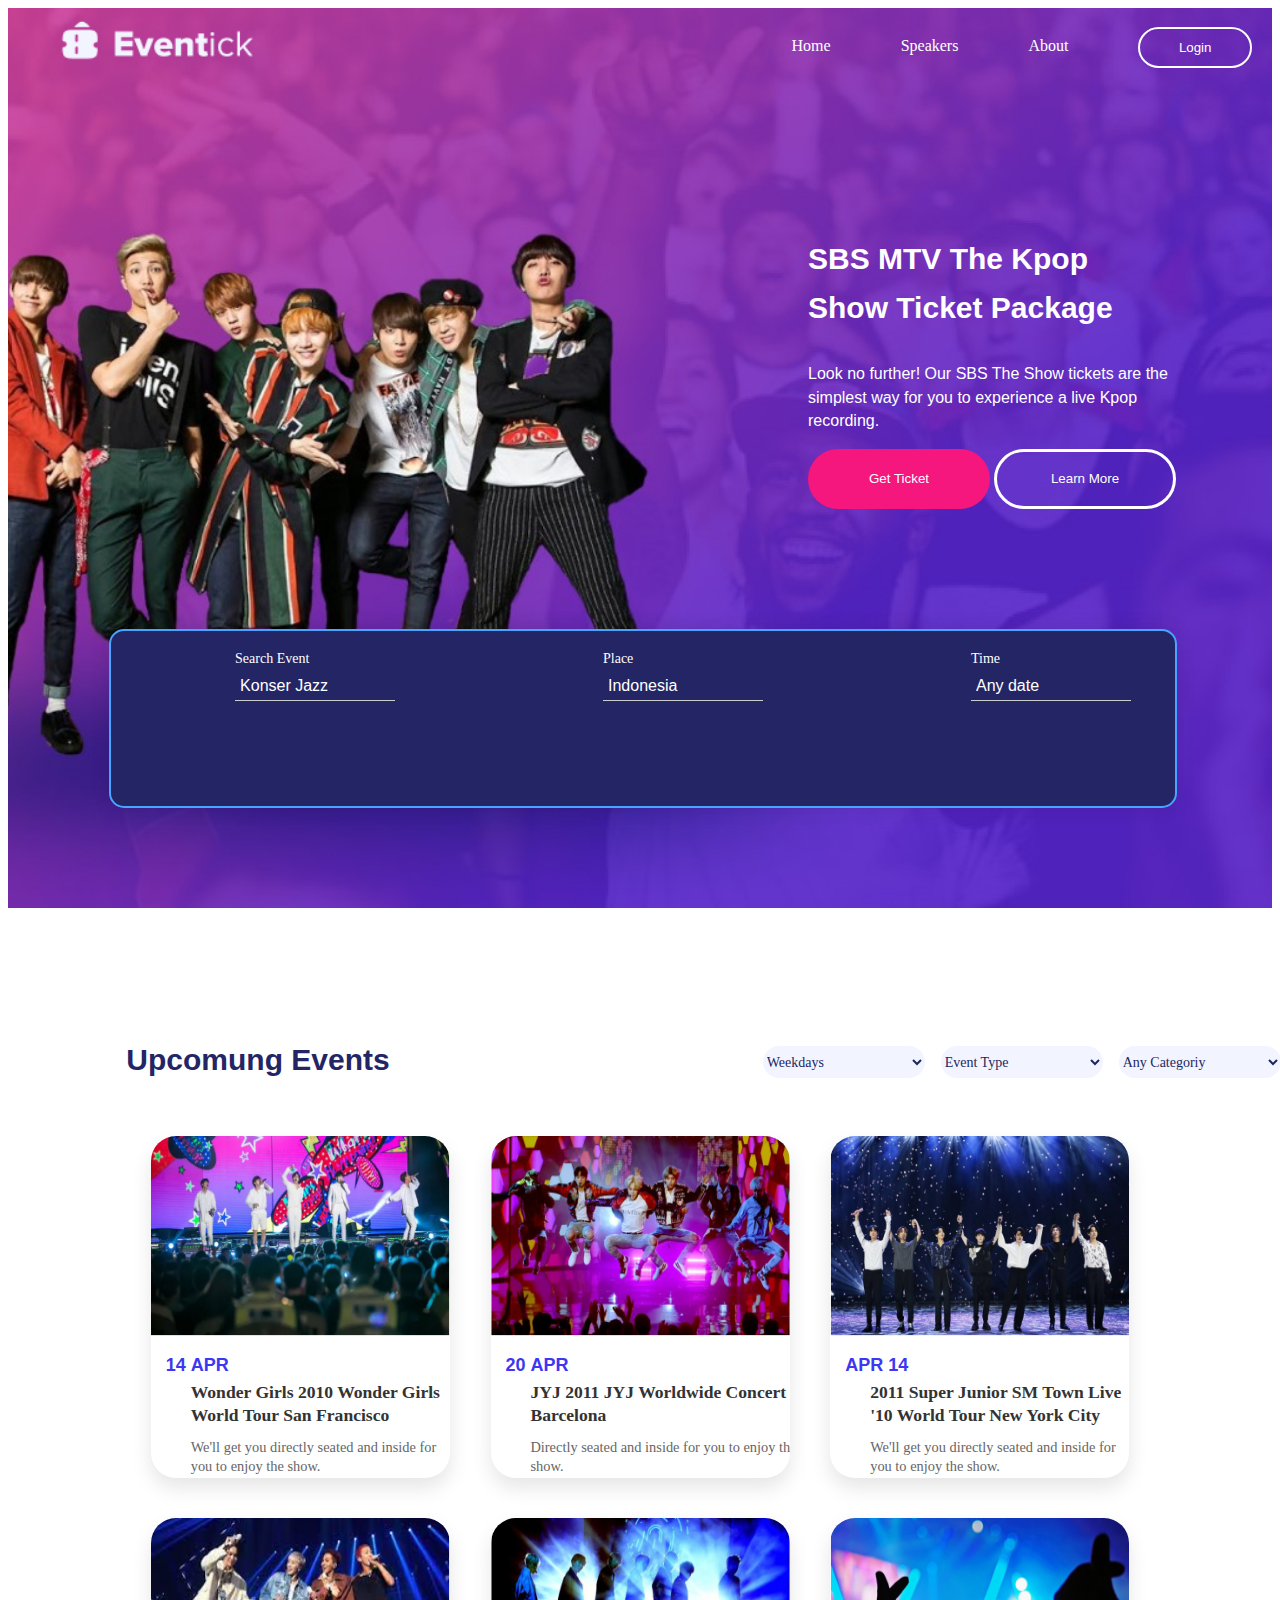
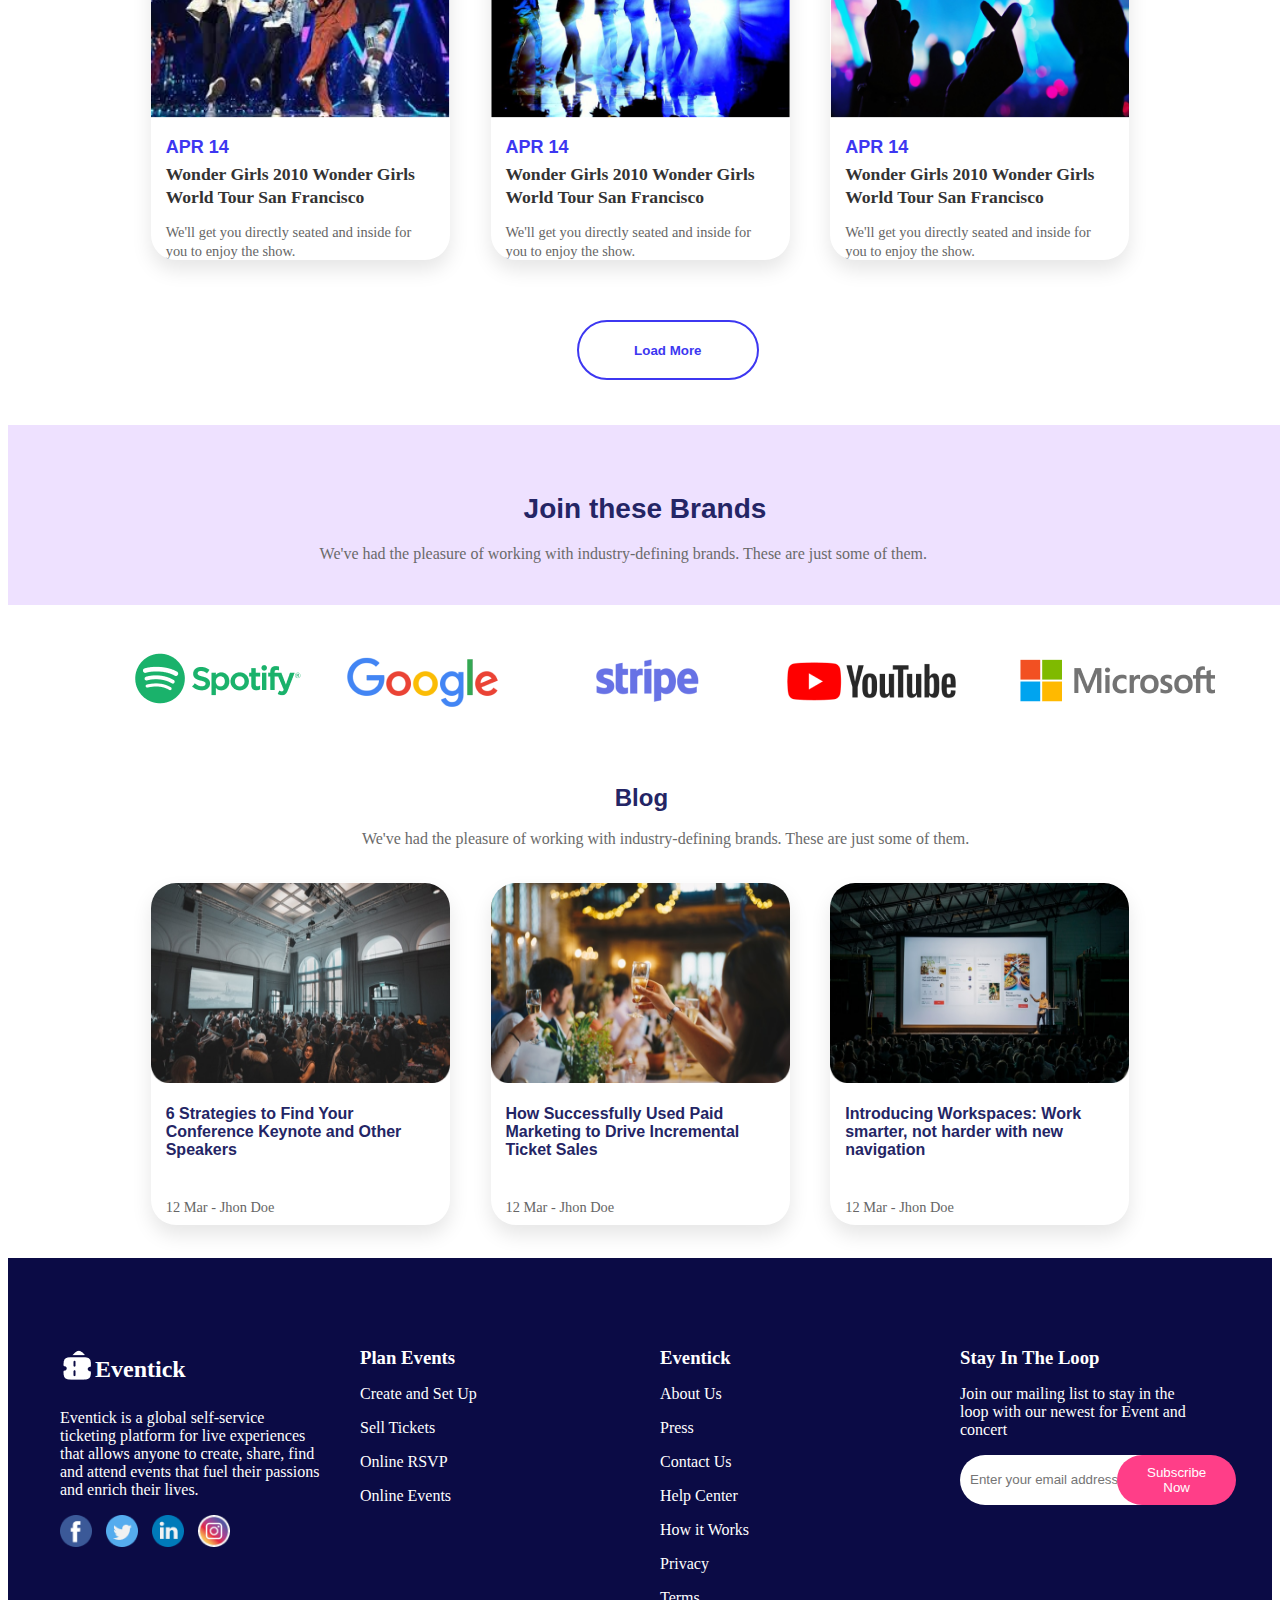
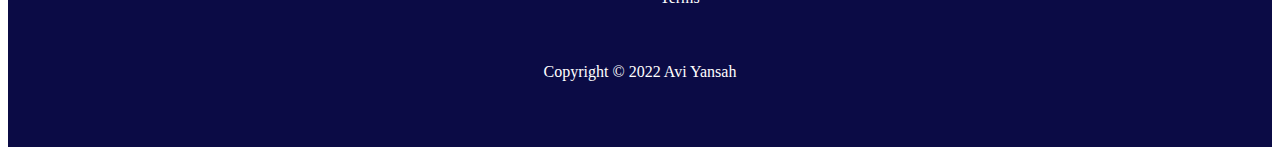
<file: index.html>
<!DOCTYPE html>
<html lang="en">
<head>
    <meta charset="UTF-8">
    <meta name="viewport" content="width=device-width, initial-scale=1.0">
    <title>Home</title>
    <link rel="stylesheet" href="css/css_index.css">
    <link rel="stylesheet" href="css/footer_style.css">
    <link rel="preconnect" href="https://fonts.googleapis.com">
    <link rel="preconnect" href="https://fonts.gstatic.com/" crossorigin>
    <link href="https://fonts.googleapis.com/css2?family=Baloo+Paaji+2:wght@400..800&display=swap" rel="stylesheet">

</head>
<body>
   
    <header>
<!-- nav -->
<div class="contenu">
        <nav>

            <div class="logo" >
                <img src="images/logo2.png" class="img_logo" alt="Logo" style="position: relative ; right:120px;">
            </div>
            <ul class="menu">
                <li class="min_men_li"><a class="min_men" href="index.html">Home</a></li>
                <li class="min_men_li"><a class="min_men" href="page_html/Speakers.html">Speakers</a></li>
                <li class="min_men_li"><a class="min_men" href="page_html/About.html">About</a></li>
                <li><button class="btn"><a href="../page_html/login.html">Login</a></button></li>
            </ul>
        </nav>
<!-- Fin nav-->
    
        <div class="center_page">
            <p class="prinipale_paragraphe"><span>SBS MTV The Kpop</span> <br><span>Show Ticket  Package</span></p>
            <p class="Second_paragraphe">Look no further! 
            Our SBS The Show tickets are the <br> simplest way for you to experience a live Kpop <br> recording.</p>
            <button class="btn1">Get Ticket</button>
        <button class="btn2">Learn More</button>
        </div>
        
   

    <!-- Small form -->
    <div class="search-container" style=" background-color:#242565; " >
            
        <div class="search-field">
            <label for="event">Search Event</label>
            <input type="text" id="event" placeholder="Konser Jazz" class="inp">
          </div>
          <div class="search-field">
            <label for="place">Place</label>
            <input type="text" id="place" placeholder="Indonesia" class="inp">
          </div>
          <div class="search-field" style="width:80px ;">
            <!-- <label for="time" >Time</label>
            <select id="time" >
              <option value="any" style="position:relative; top:12px; width: 80px;">Any date</option>
              <option value="today">Today</option>
              <option value="tomorrow">Tomorrow</option>
            </select> -->
            <div class="search-field">
                <label for="place">Time</label>
                <input type="text" id="place" placeholder="Any date" class="inp">
              </div>
          </div>
        </div>
   
        </div>
    </div>
    <!-- Fin form -->
</header>
<!-- Partie 2 -->


   
    <!--  -->

   <div>
    
    
    <div class="filters">
       <span id="element1" style="position:relative; top:50px; right:260px; margin-left:290px; font-weight: bold; font-size: 30px;  font-family: 'Proxima Nova', sans-serif;
">Upcomung Events</span> 
       
       <select id="week" style="position:relative; top:50px; left:100px;width: 168px; height:38px; border:solid white;">
        <option value="">Weekdays</option>
        <option value="">Lundi</option>
        <option value="">Mardi</option>
        <option value="">Mercredi</option>
        <option value="">Jeudi</option>
        <option value="">Vendredi</option>
        <option value="">Samedi</option>
        <option value="">Dimanche</option>
      </select>
      <select id="event_type" style="position:relative; top:50px; left:100px;width: 168px; height:38px; border:solid white;">
        <option value="">Event Type</option>
        <option value="">Kpoop</option>
        <option value="">Bts</option>
    </select>
    <select id="categorie" style="position:relative; top:50px; left:100px;width: 168px; height:38px; border:solid white;">
        <option value="">Any Categoriy</option>
        <option value="">Categoriy 1</option>
        <option value="">Categoriy 2</option>
    </select>

    
    </div>

    <!--  -->

    <div class="Global_card">
        <!-- 1 ere ligne -->

        <div class="card">
            <div class="event-card">
                <img src="images/image1.jpg" alt="Event 1">
                <div class="event-info">
                <span class="event-date">14 <strong>APR</strong></span>
                <h2  class="font_card">Wonder Girls 2010 Wonder Girls World Tour San Francisco</h2>
                <p class="font_card_p">We'll get you directly seated and inside for you to enjoy the show.</p>
                </div>
            </div>
            </div>
        <!--  -->
    
         <!-- Cards 2 -->
         <div class="card">
            <div class="event-card">
                <img src="images/image2.png" alt="Event 1">
                <div class="event-info">
                <span class="event-date">20  <strong> APR</strong></span>
                <h2 class="font_card">JYJ 2011 JYJ Worldwide Concert Barcelona</h2>
                <p class="font_card_p">Directly seated and inside for you to enjoy the show.</p>
                </div>
            </div>
            </div>
        <!--  -->
             <!-- Cards 3 -->
         <div class="card">
            <div class="event-card">
                <img src="images/image3.png" alt="Event 1">
                <div class="event-info">
                <span class="event-date">APR <strong>14</strong></span>
                <h2 class="font_card">2011 Super Junior SM Town Live '10 World Tour New York City</h2>
                <p class="font_card_p">We'll get you directly seated and inside for you to enjoy the show.</p>
                </div>
            </div>
            </div>
    
    </div>

    <!-- 2 eme ligne -->
    <div class="Global_card">
        <!-- Cards 1 -->

        <div class="card">
            <div class="event-card">
                <img src="images/Rectangle126.png" alt="Event 1">
                <div class="event-info">
                <span class="event-date">APR <strong>14</strong></span>
                <h2>Wonder Girls 2010 Wonder Girls World Tour San Francisco</h2>
                <p>We'll get you directly seated and inside for you to enjoy the show.</p>
                </div>
            </div>
            </div>
        <!--  -->
    
         <!-- Cards 2 -->
         <div class="card">
            <div class="event-card">
                <img src="images/rectangle127.png" alt="Event 1">
                <div class="event-info">
                <span class="event-date">APR <strong>14</strong></span>
                <h2>Wonder Girls 2010 Wonder Girls World Tour San Francisco</h2>
                <p>We'll get you directly seated and inside for you to enjoy the show.</p>
                </div>
            </div>
            </div>
        <!--  -->
             <!-- Cards 3 -->
         <div class="card">
            <div class="event-card">
                <img src="images/Rectangle128.png" alt="Event 1">
                <div class="event-info">
                <span class="event-date">APR <strong>14</strong></span>
                <h2>Wonder Girls 2010 Wonder Girls World Tour San Francisco</h2>
                <p>We'll get you directly seated and inside for you to enjoy the show.</p>
                </div>
            </div>
            </div>
        <!--  -->
    
    </div>

    
    <!-- button learn more -->
     <button class="learn_more" style="font-family: 'DM Sans', sans-serif;" onclick="window.location.href='https://k-gen.fr/';"><span  class="cont_learn_more">Load More</span></button> 
    
     <!-- div join These brands -->
      
     <div class="brand"> 
        <p class="brand_txt1" style="font-size: 28px; margin-left:-190px; " >Join these Brands</p> <br> 
        <span class="brand_txt2" style=" margin-left:-100px;">We've had the pleasure of working with industry-defining brands. These  are just some of them.</span>
     </div> 
      <!-- Fin div join These brands -->
       <div class="brand_image">
        <img src="images/brand.png" alt="">
       </div> 

       <div class="Blog">
        <p class="brand_txt1"  >Blog</p> <br> 
        <span class="blog_text2" >We've had the pleasure of working with industry-defining brands. These are just some of them.</span>
        
        <div class="Global_card" style="position:relative; top:15px;">
       
            <!-- Cards 1 -->
    
            <div class="card" >
                <div class="event-card">
                    <img src="images/Rectangle155.png" alt="Event 1">
                    <div class="event-info">
                    <!-- <span class="event-date">APR <strong>14</strong></span> -->
                    <h4 class="st_h4" >6 Strategies to Find Your Conference Keynote and Other Speakers</h4>
                    <p>12 Mar - Jhon Doe</p>
                    </div>
                </div>
                </div>
            <!--  -->
        
             <!-- Cards 2 -->
             <div class="card">
                <div class="event-card">
                    <img src="images/Rectangle1234.png" alt="Event 1">
                    <div class="event-info">
                    
                    <h4 class="st_h4">How Successfully Used Paid Marketing to Drive Incremental Ticket Sales</h4>
                    <p>12 Mar - Jhon Doe</p>
                    </div>
                </div>
                </div>
            <!--  -->
                 <!-- Cards 3 -->
             <div class="card">
                <div class="event-card">
                    <img src="images/Rectangle141.png" alt="Event 1">
                    <div class="event-info">
                 
                    <h4 class="st_h4">Introducing Workspaces: Work smarter, not harder with new navigation</h4>
                    <p>12 Mar - Jhon Doe</p>
                    </div>
                </div>
                </div>
            <!--  -->
                
        
        </div>

        <footer class="footer" style="position:relative; top:28px;">
          <div class="footer-container">
            <div class="footer-section">
            <h2 class="footer-logo">   <img src="images/ticket.png" alt=""><span style="position:relative; top:-6px;">Event<span style=>ick</span> </span></h2>
              <p>
                Eventick is a global self-service ticketing platform for live experiences 
                that allows anyone to create, share, find and attend events that fuel 
                their passions and enrich their lives.
              </p>
              <div class="social-icons">
                <a href="https://www.facebook.com/kpopmusic/"><img src="images/facebook.png" alt="Facebook"></a>
                <a href="https://x.com/allkpop?ref_src=twsrc%5Egoogle%7Ctwcamp%5Eserp%7Ctwgr%5Eauthor"><img src="images/twiter.png" alt="Twitter"></a>
                <a href="https://www.linkedin.com/company/kpop-is-for-cool-kids/?originalSubdomain=fr"><img src="images/linkden.png" alt="LinkedIn"></a>
                <a href="https://www.instagram.com/findgoodkpopsong/"><img src="images/instagram1.png" alt="Instagram" width="600px;"></a>
              </div>
            </div>
            
      
            <div class="footer-section">
              <h3>Plan Events</h3>
            <p><a href="#">Create and Set Up</a></p>  
              <p><a href="#">Sell Tickets</a></p>
              <p><a href="#">Online RSVP</a></p>
              <p><a href="#">Online Events</a></p>
              
            </div>
      
            <div class="footer-section">
              <h3>Eventick</h3>
              <p><a href="#">About Us</a></p>
             <p><a href="#">Press</a></p> 
             <p><a href="#">Contact Us</a></p> 
             <p><a href="#">Help Center</a></p> 
             <p><a href="#">How it Works</a></p> 
             <p><a href="#">Privacy</a></p> 
             <p><a href="#">Terms</a></p> 
             
            </div>
      
            <div class="footer-section">
              <h3>Stay In The Loop</h3>
              <p style="margin-right:27px;">Join our mailing list to stay in the loop with our newest for Event and concert</p>
              <form action="#">
                <input type="email" placeholder="Enter your email address.." required style="width:400px; height: 30px;">
                <button style="width:300px; position: relative; right:40px;height: 50px;" type="submit">Subscribe Now</button>
              </form>
            </div>
          </div>
      
          <div class="footer-bottom">
            <p>Copyright © 2022 Avi Yansah</p>
          </div>
        </footer>
         
           
        
    
       </div>
    <!--  -->

    <!-- footer -->
    
   
   
    
     
</body>
</html>
</file>
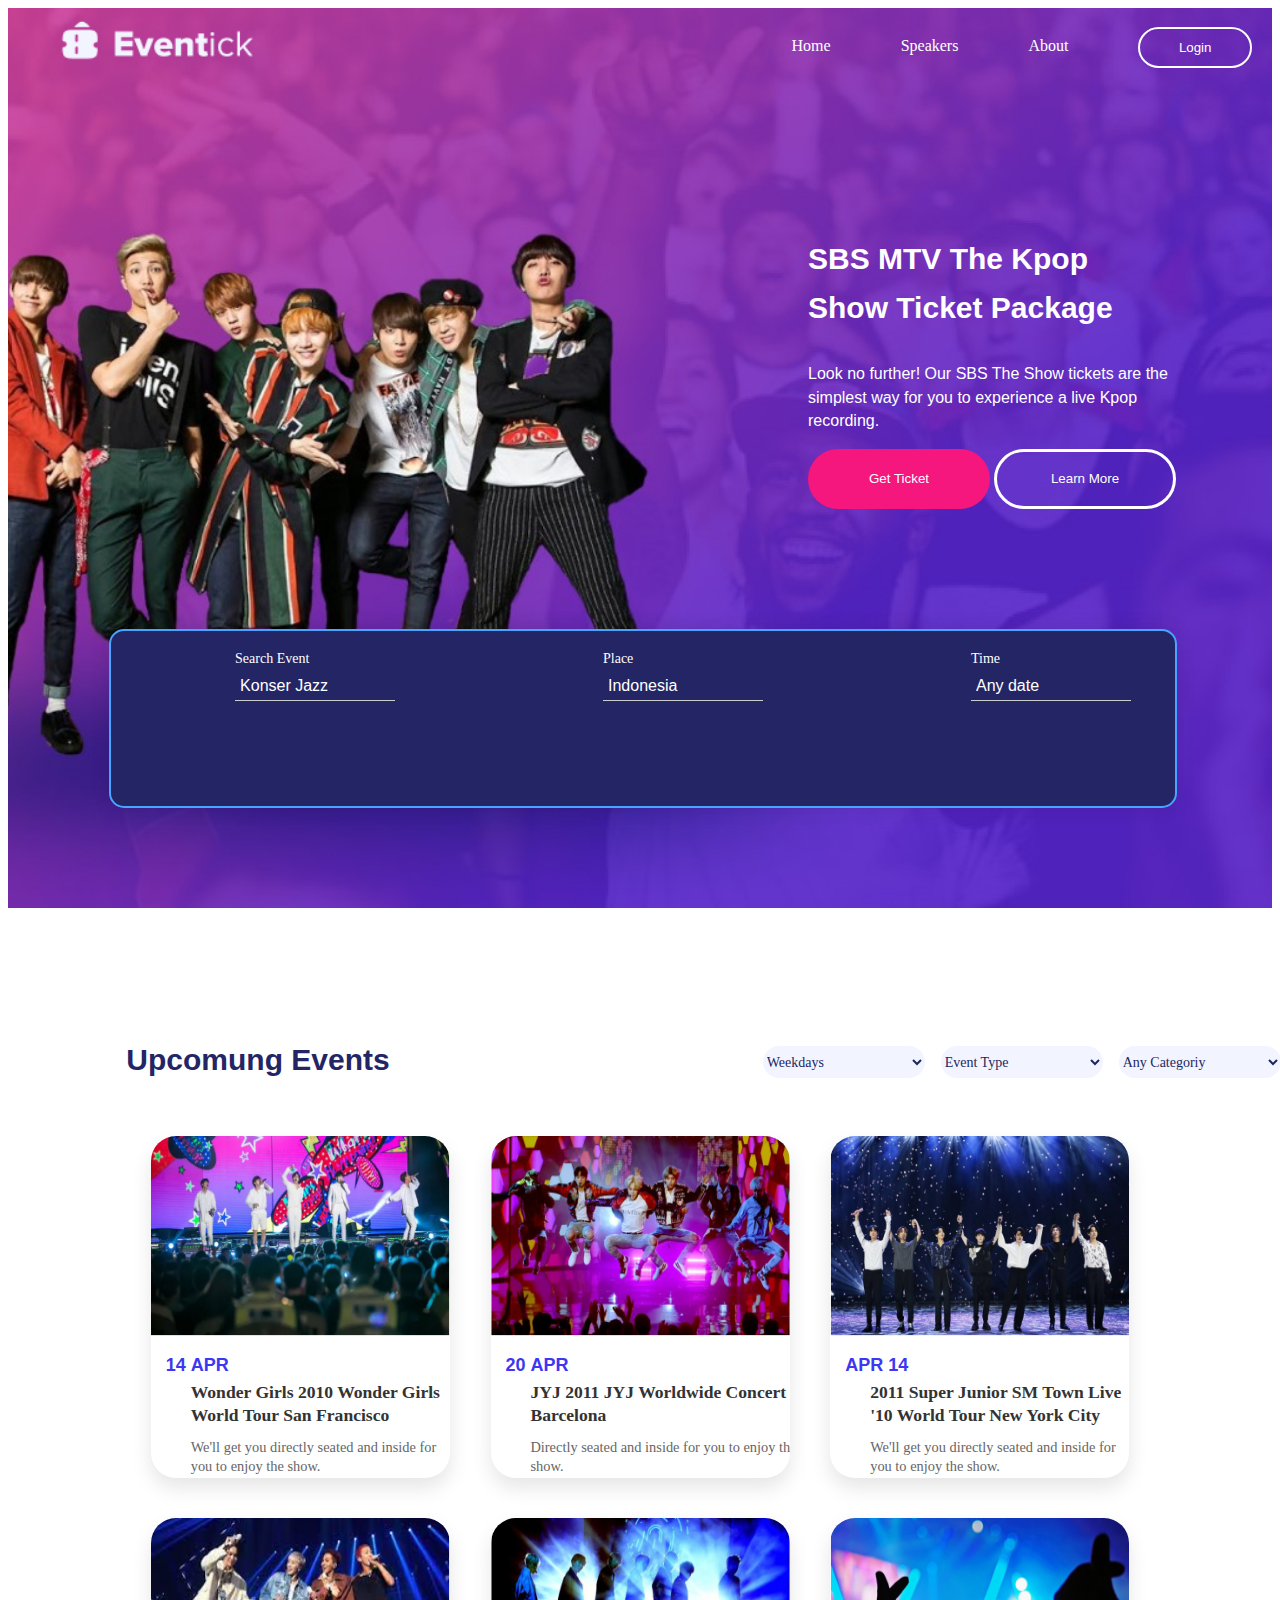
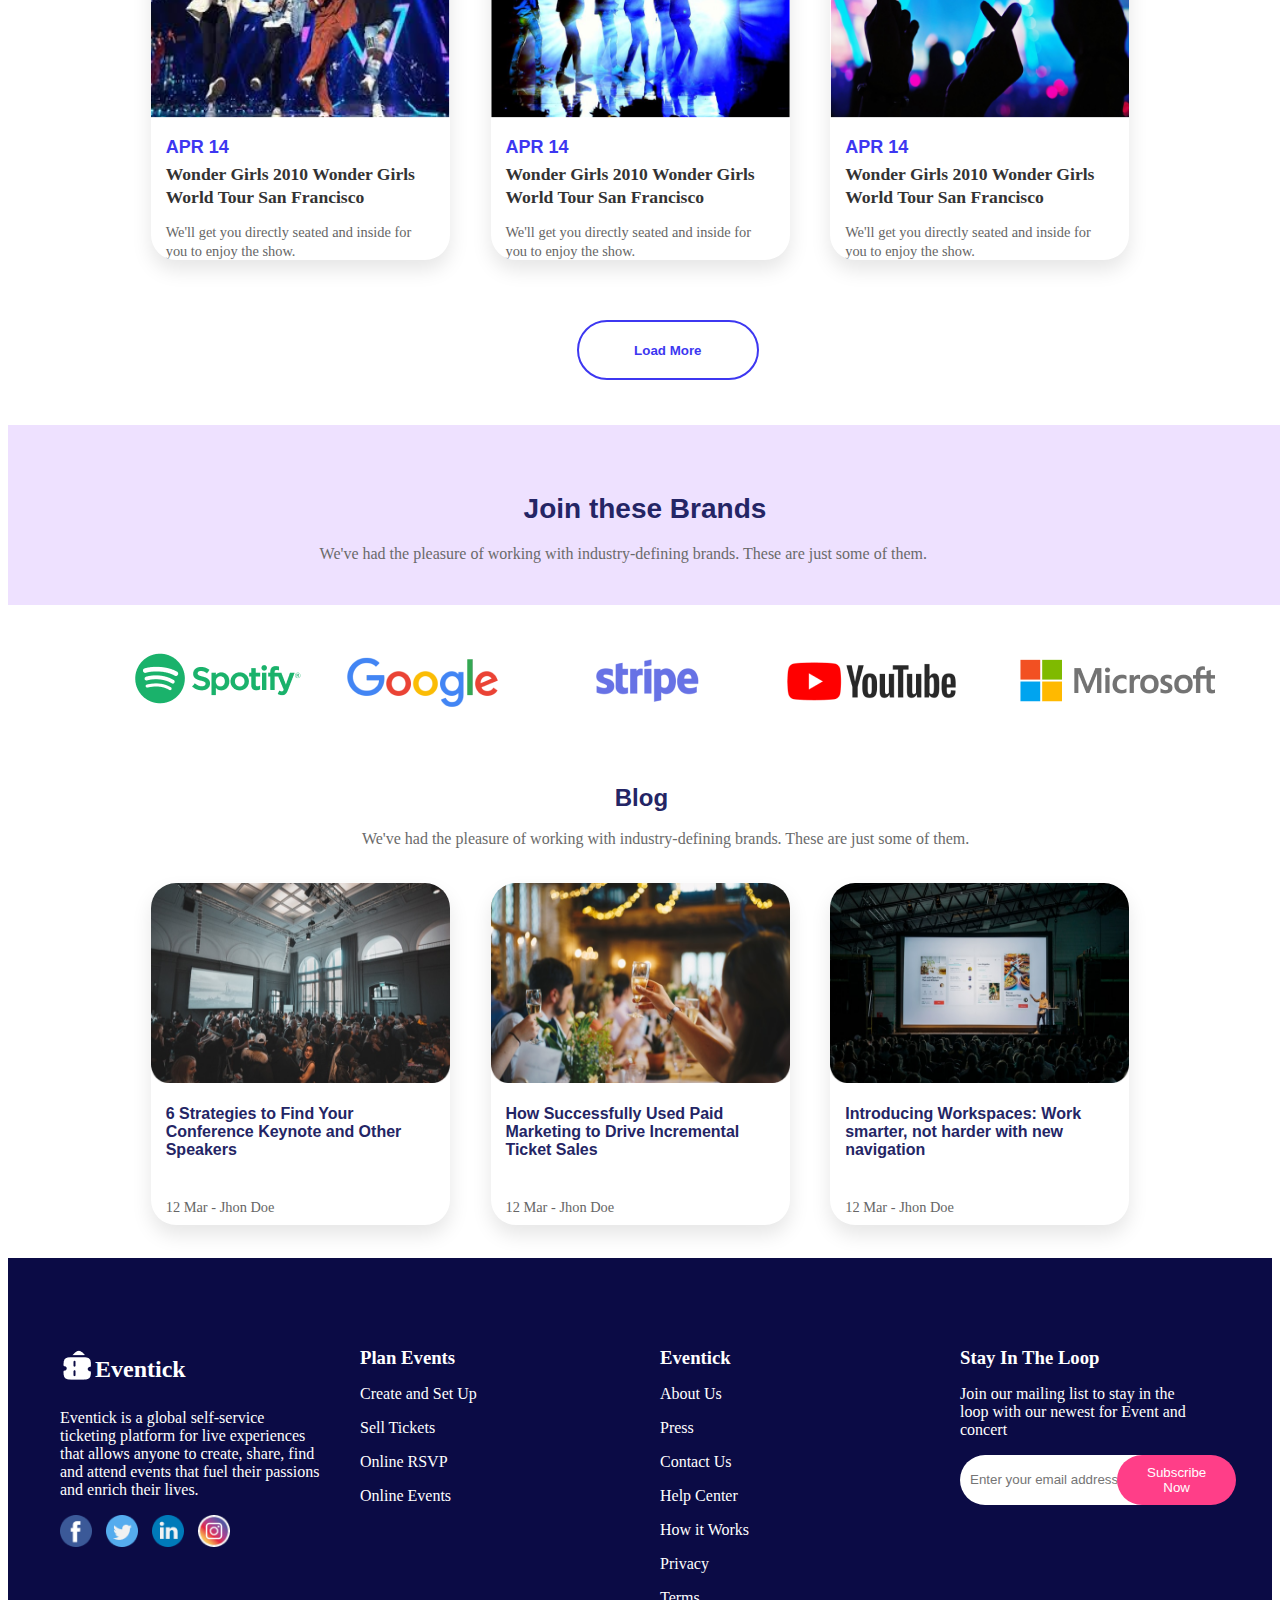
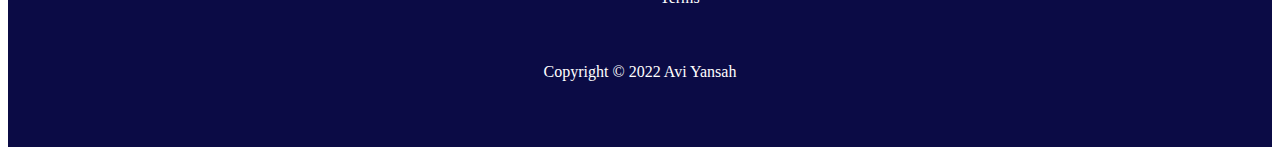
<file: page_html/index.html>
<!DOCTYPE html>
<html lang="en">
<head>
    <meta charset="UTF-8">
    <meta name="viewport" content="width=device-width, initial-scale=1.0">
    <title>Home</title>
    <link rel="stylesheet" href="../css/css_index.css">
    <link rel="stylesheet" href="../css/footer_style.css">
    <link rel="preconnect" href="https://fonts.googleapis.com">
    <link rel="preconnect" href="https://fonts.gstatic.com/" crossorigin>
    <link href="https://fonts.googleapis.com/css2?family=Baloo+Paaji+2:wght@400..800&display=swap" rel="stylesheet">

</head>
<body>
   
    <header>
<!-- nav -->
<div class="contenu">
        <nav>

            <div class="logo" >
                <img src="../images/logo2.png" class="img_logo" alt="Logo" style="position: relative ; right:120px;">
            </div>
            <ul class="menu">
                <li class="min_men_li"><a class="min_men" href="index.html">Home</a></li>
                <li class="min_men_li"><a class="min_men" href="../page_html/Speakers.html">Speakers</a></li>
                <li class="min_men_li"><a class="min_men" href="../page_html/About.html">About</a></li>
                <li><button class="btn"><a href="../page_html/login.html">Login</a></button></li>
            </ul>
        </nav>
<!-- Fin nav-->
    
        <div class="center_page">
            <p class="prinipale_paragraphe"><span>SBS MTV The Kpop</span> <br><span>Show Ticket  Package</span></p>
            <p class="Second_paragraphe">Look no further! 
            Our SBS The Show tickets are the <br> simplest way for you to experience a live Kpop <br> recording.</p>
            <button class="btn1">Get Ticket</button>
        <button class="btn2">Learn More</button>
        </div>
        
   

    <!-- Small form -->
    <div class="search-container" style=" background-color:#242565; " >
            
        <div class="search-field">
            <label for="event">Search Event</label>
            <input type="text" id="event" placeholder="Konser Jazz" class="inp">
          </div>
          <div class="search-field">
            <label for="place">Place</label>
            <input type="text" id="place" placeholder="Indonesia" class="inp">
          </div>
          <div class="search-field" style="width:80px ;">
            <!-- <label for="time" >Time</label>
            <select id="time" >
              <option value="any" style="position:relative; top:12px; width: 80px;">Any date</option>
              <option value="today">Today</option>
              <option value="tomorrow">Tomorrow</option>
            </select> -->
            <div class="search-field">
                <label for="place">Time</label>
                <input type="text" id="place" placeholder="Any date" class="inp">
              </div>
          </div>
        </div>
   
        </div>
    </div>
    <!-- Fin form -->
</header>
<!-- Partie 2 -->


   
    <!--  -->

   <div>
    
    
    <div class="filters">
       <span id="element1" style="position:relative; top:50px; right:260px; margin-left:290px; font-weight: bold; font-size: 30px;  font-family: 'Proxima Nova', sans-serif;
">Upcomung Events</span> 
       
       <select id="week" style="position:relative; top:50px; left:100px;width: 168px; height:38px; border:solid white;">
        <option value="">Weekdays</option>
        <option value="">Lundi</option>
        <option value="">Mardi</option>
        <option value="">Mercredi</option>
        <option value="">Jeudi</option>
        <option value="">Vendredi</option>
        <option value="">Samedi</option>
        <option value="">Dimanche</option>
      </select>
      <select id="event_type" style="position:relative; top:50px; left:100px;width: 168px; height:38px; border:solid white;">
        <option value="">Event Type</option>
        <option value="">Kpoop</option>
        <option value="">Bts</option>
    </select>
    <select id="categorie" style="position:relative; top:50px; left:100px;width: 168px; height:38px; border:solid white;">
        <option value="">Any Categoriy</option>
        <option value="">Categoriy 1</option>
        <option value="">Categoriy 2</option>
    </select>

    
    </div>

    <!--  -->

    <div class="Global_card">
        <!-- 1 ere ligne -->

        <div class="card">
            <div class="event-card">
                <img src="../images/image1.jpg" alt="Event 1">
                <div class="event-info">
                <span class="event-date">14 <strong>APR</strong></span>
                <h2  class="font_card">Wonder Girls 2010 Wonder Girls World Tour San Francisco</h2>
                <p class="font_card_p">We'll get you directly seated and inside for you to enjoy the show.</p>
                </div>
            </div>
            </div>
        <!--  -->
    
         <!-- Cards 2 -->
         <div class="card">
            <div class="event-card">
                <img src="../images/image2.png" alt="Event 1">
                <div class="event-info">
                <span class="event-date">20  <strong> APR</strong></span>
                <h2 class="font_card">JYJ 2011 JYJ Worldwide Concert Barcelona</h2>
                <p class="font_card_p">Directly seated and inside for you to enjoy the show.</p>
                </div>
            </div>
            </div>
        <!--  -->
             <!-- Cards 3 -->
         <div class="card">
            <div class="event-card">
                <img src="../images/image3.png" alt="Event 1">
                <div class="event-info">
                <span class="event-date">APR <strong>14</strong></span>
                <h2 class="font_card">2011 Super Junior SM Town Live '10 World Tour New York City</h2>
                <p class="font_card_p">We'll get you directly seated and inside for you to enjoy the show.</p>
                </div>
            </div>
            </div>
    
    </div>

    <!-- 2 eme ligne -->
    <div class="Global_card">
        <!-- Cards 1 -->

        <div class="card">
            <div class="event-card">
                <img src="../images/Rectangle126.png" alt="Event 1">
                <div class="event-info">
                <span class="event-date">APR <strong>14</strong></span>
                <h2>Wonder Girls 2010 Wonder Girls World Tour San Francisco</h2>
                <p>We'll get you directly seated and inside for you to enjoy the show.</p>
                </div>
            </div>
            </div>
        <!--  -->
    
         <!-- Cards 2 -->
         <div class="card">
            <div class="event-card">
                <img src="../images/rectangle127.png" alt="Event 1">
                <div class="event-info">
                <span class="event-date">APR <strong>14</strong></span>
                <h2>Wonder Girls 2010 Wonder Girls World Tour San Francisco</h2>
                <p>We'll get you directly seated and inside for you to enjoy the show.</p>
                </div>
            </div>
            </div>
        <!--  -->
             <!-- Cards 3 -->
         <div class="card">
            <div class="event-card">
                <img src="../images/Rectangle128.png" alt="Event 1">
                <div class="event-info">
                <span class="event-date">APR <strong>14</strong></span>
                <h2>Wonder Girls 2010 Wonder Girls World Tour San Francisco</h2>
                <p>We'll get you directly seated and inside for you to enjoy the show.</p>
                </div>
            </div>
            </div>
        <!--  -->
    
    </div>

    
    <!-- button learn more -->
     <button class="learn_more" style="font-family: 'DM Sans', sans-serif;" onclick="window.location.href='https://k-gen.fr/';"><span  class="cont_learn_more">Load More</span></button> 
    
     <!-- div join These brands -->
      
     <div class="brand"> 
        <p class="brand_txt1" style="font-size: 28px; margin-left:-190px; " >Join these Brands</p> <br> 
        <span class="brand_txt2" style=" margin-left:-100px;">We've had the pleasure of working with industry-defining brands. These  are just some of them.</span>
     </div> 
      <!-- Fin div join These brands -->
       <div class="brand_image">
        <img src="../images/brand.png" alt="">
       </div> 

       <div class="Blog">
        <p class="brand_txt1"  >Blog</p> <br> 
        <span class="blog_text2" >We've had the pleasure of working with industry-defining brands. These are just some of them.</span>
        
        <div class="Global_card" style="position:relative; top:15px;">
       
            <!-- Cards 1 -->
    
            <div class="card" >
                <div class="event-card">
                    <img src="../images/Rectangle155.png" alt="Event 1">
                    <div class="event-info">
                    <!-- <span class="event-date">APR <strong>14</strong></span> -->
                    <h4 class="st_h4" >6 Strategies to Find Your Conference Keynote and Other Speakers</h4>
                    <p>12 Mar - Jhon Doe</p>
                    </div>
                </div>
                </div>
            <!--  -->
        
             <!-- Cards 2 -->
             <div class="card">
                <div class="event-card">
                    <img src="../images/Rectangle1234.png" alt="Event 1">
                    <div class="event-info">
                    
                    <h4 class="st_h4">How Successfully Used Paid Marketing to Drive Incremental Ticket Sales</h4>
                    <p>12 Mar - Jhon Doe</p>
                    </div>
                </div>
                </div>
            <!--  -->
                 <!-- Cards 3 -->
             <div class="card">
                <div class="event-card">
                    <img src="../images/Rectangle141.png" alt="Event 1">
                    <div class="event-info">
                 
                    <h4 class="st_h4">Introducing Workspaces: Work smarter, not harder with new navigation</h4>
                    <p>12 Mar - Jhon Doe</p>
                    </div>
                </div>
                </div>
            <!--  -->
                
        
        </div>

        <footer class="footer" style="position:relative; top:28px;">
          <div class="footer-container">
            <div class="footer-section">
            <h2 class="footer-logo">   <img src="../images/ticket.png" alt=""><span style="position:relative; top:-6px;">Event<span style=>ick</span> </span></h2>
              <p>
                Eventick is a global self-service ticketing platform for live experiences 
                that allows anyone to create, share, find and attend events that fuel 
                their passions and enrich their lives.
              </p>
              <div class="social-icons">
                <a href="https://www.facebook.com/kpopmusic/"><img src="../images/facebook.png" alt="Facebook"></a>
                <a href="https://x.com/allkpop?ref_src=twsrc%5Egoogle%7Ctwcamp%5Eserp%7Ctwgr%5Eauthor"><img src="../images/twiter.png" alt="Twitter"></a>
                <a href="https://www.linkedin.com/company/kpop-is-for-cool-kids/?originalSubdomain=fr"><img src="../images/linkden.png" alt="LinkedIn"></a>
                <a href="https://www.instagram.com/findgoodkpopsong/"><img src="../images/instagram1.png" alt="Instagram" width="600px;"></a>
              </div>
            </div>
            
      
            <div class="footer-section">
              <h3>Plan Events</h3>
            <p><a href="#">Create and Set Up</a></p>  
              <p><a href="#">Sell Tickets</a></p>
              <p><a href="#">Online RSVP</a></p>
              <p><a href="#">Online Events</a></p>
              
            </div>
      
            <div class="footer-section">
              <h3>Eventick</h3>
              <p><a href="#">About Us</a></p>
             <p><a href="#">Press</a></p> 
             <p><a href="#">Contact Us</a></p> 
             <p><a href="#">Help Center</a></p> 
             <p><a href="#">How it Works</a></p> 
             <p><a href="#">Privacy</a></p> 
             <p><a href="#">Terms</a></p> 
             
            </div>
      
            <div class="footer-section">
              <h3>Stay In The Loop</h3>
              <p style="margin-right:27px;">Join our mailing list to stay in the loop with our newest for Event and concert</p>
              <form action="#">
                <input type="email" placeholder="Enter your email address.." required style="width:400px; height: 30px;">
                <button style="width:300px; position: relative; right:40px;height: 50px;" type="submit">Subscribe Now</button>
              </form>
            </div>
          </div>
      
          <div class="footer-bottom">
            <p>Copyright © 2022 Avi Yansah</p>
          </div>
        </footer>
         
           
        
    
       </div>
    <!--  -->

    <!-- footer -->
    
   
   
    
     
</body>
</html>
</file>
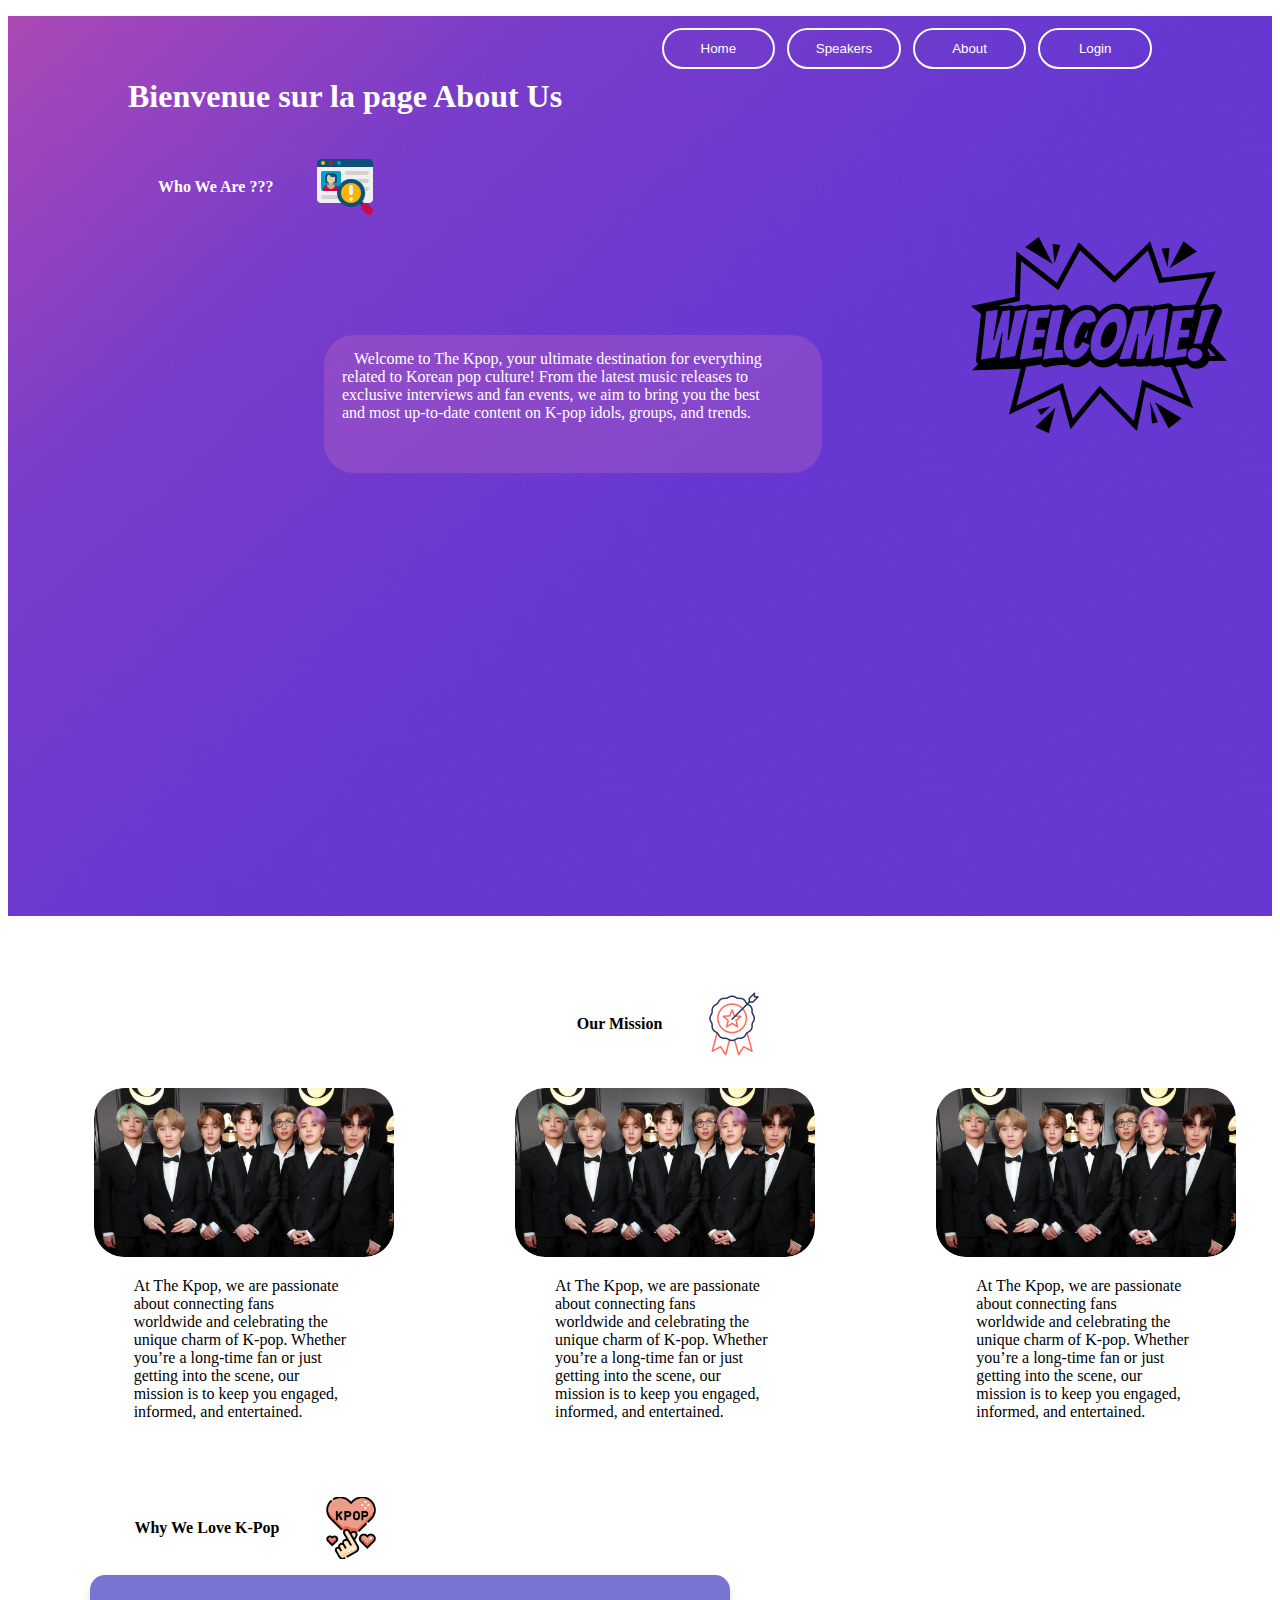
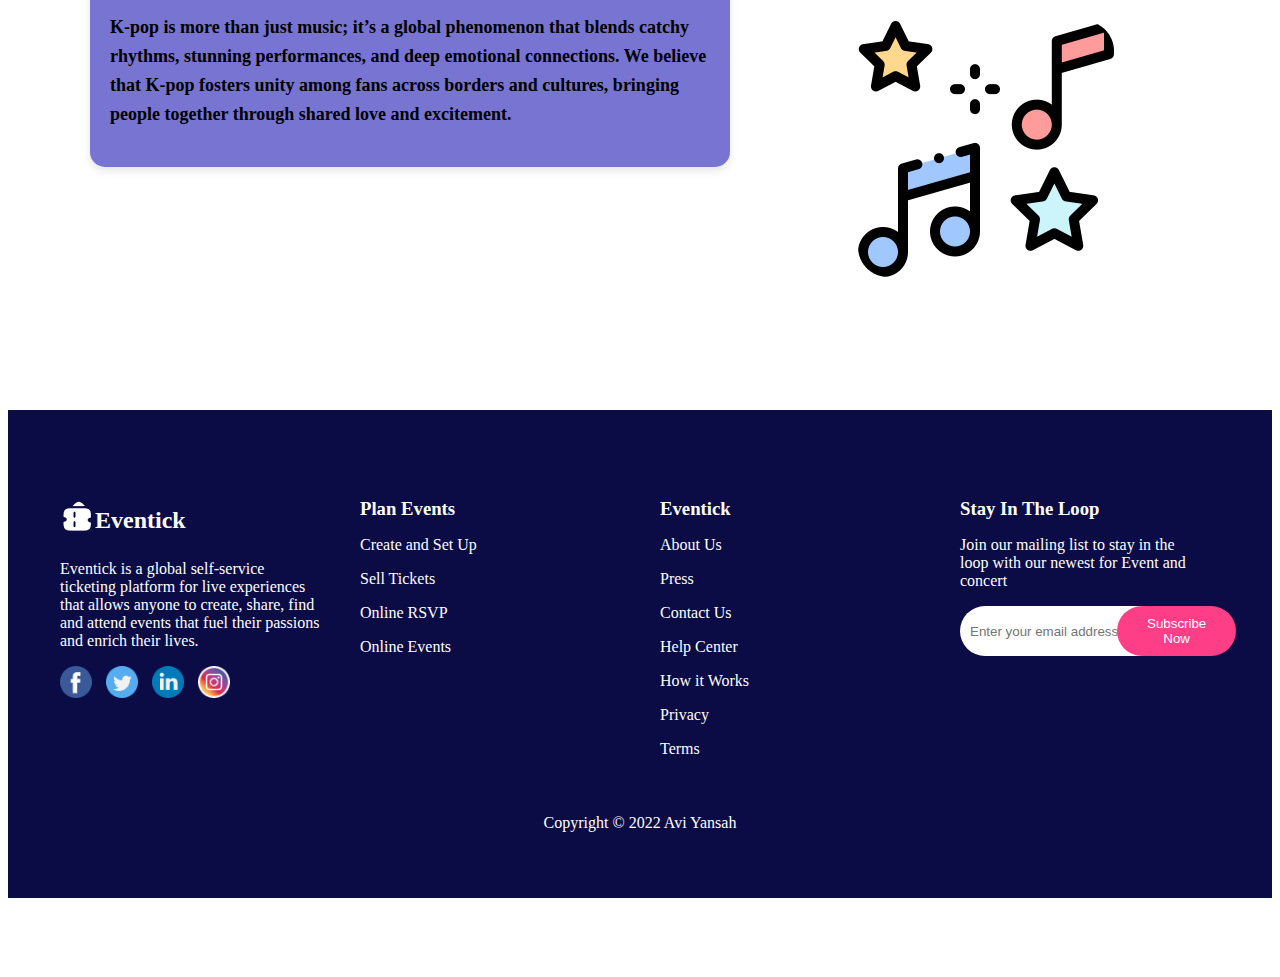
<file: css/test.html>
<!DOCTYPE html>
<html lang="en">
<head>
    <meta charset="UTF-8">
    <meta name="viewport" content="width=device-width, initial-scale=1.0">
    <title>About</title>
    <link rel="stylesheet" href="../css/css_header.css">
    <link rel="stylesheet" href="../css/footer_style.css">
    <link rel="stylesheet" href="../css/style_about.css">
    <link rel="stylesheet" href="../css/css_about.css">
    <style>
    
    </style>
</head>
<body>
    <header>
        <div class="contenu">
            <nav>
                
              <ul class="menu">
                <li><button class="btn"><a href="../page_html/index.html">Home</a></button></li>
                <li><button class="btn"><a href="../page_html/Speakers.html">Speakers</a></button></li>
                <li><button class="btn"><a href="../page_html/About.html">About</a></button></li>
                <li><button class="btn"><a href="../page_html/login.html">Login</a></button></li>
            </ul>
            </nav>
            <h1 id="Bienvenue" style="color:white; margin-left:120px;">Bienvenue sur la page About Us</h1>
            
            <p class="paragrah_who" >
                <span>Who We Are ???</span>
                <img src="../images/who.png" alt="" style="margin-left:40px; width: 64px;">
            </p>
<div class="org_speakers" style="position: relative; top:100px; " >
<span class="cnt_speak1" style="margin-left: 12px;" >
    Welcome to The Kpop, your ultimate destination for everything <br>related to Korean pop culture! From the latest music releases to <br> exclusive interviews and fan events, 
    we aim to bring you the best <br> and most up-to-date content on K-pop idols, groups, and trends.
</span>

<div class="welcome" style="position: relative; top:-200px;">  
    <img class="image_wel" src="../images/welcome.png" alt="">
</div>




</div>
</div>
</header>
<!-- La partie 2 de la page   -->
 <br> <br>
<!-- <span style="margin-left:580px;"> 
    <img src="../images/icon_mission.png" alt="">
</span> -->
<p class="paragrah_who" style="margin-left: 45%; " >
    <span style="color:black">Our Mission</span>
    <img src="../images/icon_mission.png" width="60px;"  alt=""  style="margin-left:40px;  width: 64px;">
</p>


<br> <br> 
<div class="boxe" style="

display: flex;
justify-content: space-around;
position: relative;
top:-20px;
">
    <div>
       
        <img src="../images/kkpop.png"  style="border-radius: 30px; margin-left:50px;" width="300px; ">
        <p style="margin-left: 90px; font-weight: 90px;">  At The Kpop, we are passionate  <br>about connecting fans <br> worldwide and celebrating the <br>
             unique charm of K-pop. Whether <br> you’re a long-time fan or
              just <br> getting into the scene, our <br> mission is to keep you 
              engaged, <br> informed, and entertained.</p>
       
    </div>
    <div>
       
      <img src="../images/kkpop.png"  style="border-radius: 30px; margin-left:50px;" width="300px; ">
      <p style="margin-left: 90px; font-weight: 90px;">  At The Kpop, we are passionate  <br>about connecting fans <br> worldwide and celebrating the <br>
           unique charm of K-pop. Whether <br> you’re a long-time fan or
            just <br> getting into the scene, our <br> mission is to keep you 
            engaged, <br> informed, and entertained.</p>
     
  </div>
  <div>
       
    <img src="../images/kkpop.png"  style="border-radius: 30px; margin-left:50px;" width="300px; ">
    <p style="margin-left: 90px; font-weight: 90px;">  At The Kpop, we are passionate  <br>about connecting fans <br> worldwide and celebrating the <br>
         unique charm of K-pop. Whether <br> you’re a long-time fan or
          just <br> getting into the scene, our <br> mission is to keep you 
          engaged, <br> informed, and entertained.</p>
   
</div>

    <!-- <div>
        <p style="margin-left:480px;">K-Pop is more than just music—it’s a <br> culture that inspires,
            unites, and  <br> ignites passion worldwide. We aim to <br> highlight the richness of this culture <br>
             and share it with a global audience.</p>
        <img src="../images/photo.png" style="margin-left:450px; margin-top:48px;"  width="300px;"  >
    </div> -->

</div>

<div>
    <p class="paragrah_who" style="margin-left: 10%;" >
        <span style="color:black;">Why We Love K-Pop</span>
        <img src="../images/ion_kpop.png" width="60px;"  alt=""  style="margin-left:40px;  width: 64px;">
    </p>

    <div class="container">
      <div class="text-box">
          <p>
              K-pop is more than just music; it’s a global phenomenon that blends 
              catchy rhythms, stunning performances, and deep emotional connections. 
              We believe that K-pop fosters unity among fans across borders and cultures, 
              bringing people together through shared love and excitement.
          </p>
         
      </div>
      
  </div>
  
  </div>
<br> <br> <br>
  <div style="position: relative; left:850px; top: -200px; bottom: -80px; border-radius: 30px;">
    <img src="../images/muusic.png" alt="">
  </div>
      
  <div style="position: relative; bottom:100px;">
    <footer class="footer" style="position:relative; bottom: -29px;">
      <div class="footer-container">
        <div class="footer-section">
        <h2 class="footer-logo">   <img src="../images/ticket.png" alt=""><span style="position:relative; top:-6px;">Event<span style=>ick</span> </span></h2>
          <p>
            Eventick is a global self-service ticketing platform for live experiences 
            that allows anyone to create, share, find and attend events that fuel 
            their passions and enrich their lives.
          </p>
          <div class="social-icons">
            <a href="https://www.facebook.com/kpopmusic/"><img src="../images/facebook.png" alt="Facebook"></a>
            <a href="https://x.com/allkpop?ref_src=twsrc%5Egoogle%7Ctwcamp%5Eserp%7Ctwgr%5Eauthor"><img src="../images/twiter.png" alt="Twitter"></a>
            <a href="https://www.linkedin.com/company/kpop-is-for-cool-kids/?originalSubdomain=fr"><img src="../images/linkden.png" alt="LinkedIn"></a>
            <a href="https://www.instagram.com/findgoodkpopsong/"><img src="../images/instagram1.png" alt="Instagram" width="600px;"></a>
          </div>
        </div>
        
  
        <div class="footer-section">
          <h3>Plan Events</h3>
        <p><a href="#">Create and Set Up</a></p>  
          <p><a href="#">Sell Tickets</a></p>
          <p><a href="#">Online RSVP</a></p>
          <p><a href="#">Online Events</a></p>
          
        </div>
  
        <div class="footer-section">
          <h3>Eventick</h3>
          <p><a href="#">About Us</a></p>
         <p><a href="#">Press</a></p> 
         <p><a href="#">Contact Us</a></p> 
         <p><a href="#">Help Center</a></p> 
         <p><a href="#">How it Works</a></p> 
         <p><a href="#">Privacy</a></p> 
         <p><a href="#">Terms</a></p> 
         
        </div>
  
        <div class="footer-section">
          <h3>Stay In The Loop</h3>
          <p style="margin-right:27px;">Join our mailing list to stay in the loop with our newest for Event and concert</p>
          <form action="#">
            <input type="email" placeholder="Enter your email address.." required style="width:400px; height: 30px;">
            <button style="width:300px; position: relative; right:40px;height: 50px;" type="submit">Subscribe Now</button>
          </form>
        </div>
      </div>
  
      <div class="footer-bottom">
        <p>Copyright © 2022 Avi Yansah</p>
      </div>
    </footer>
      
  </div>

   
       

</body>
</html>
</file>
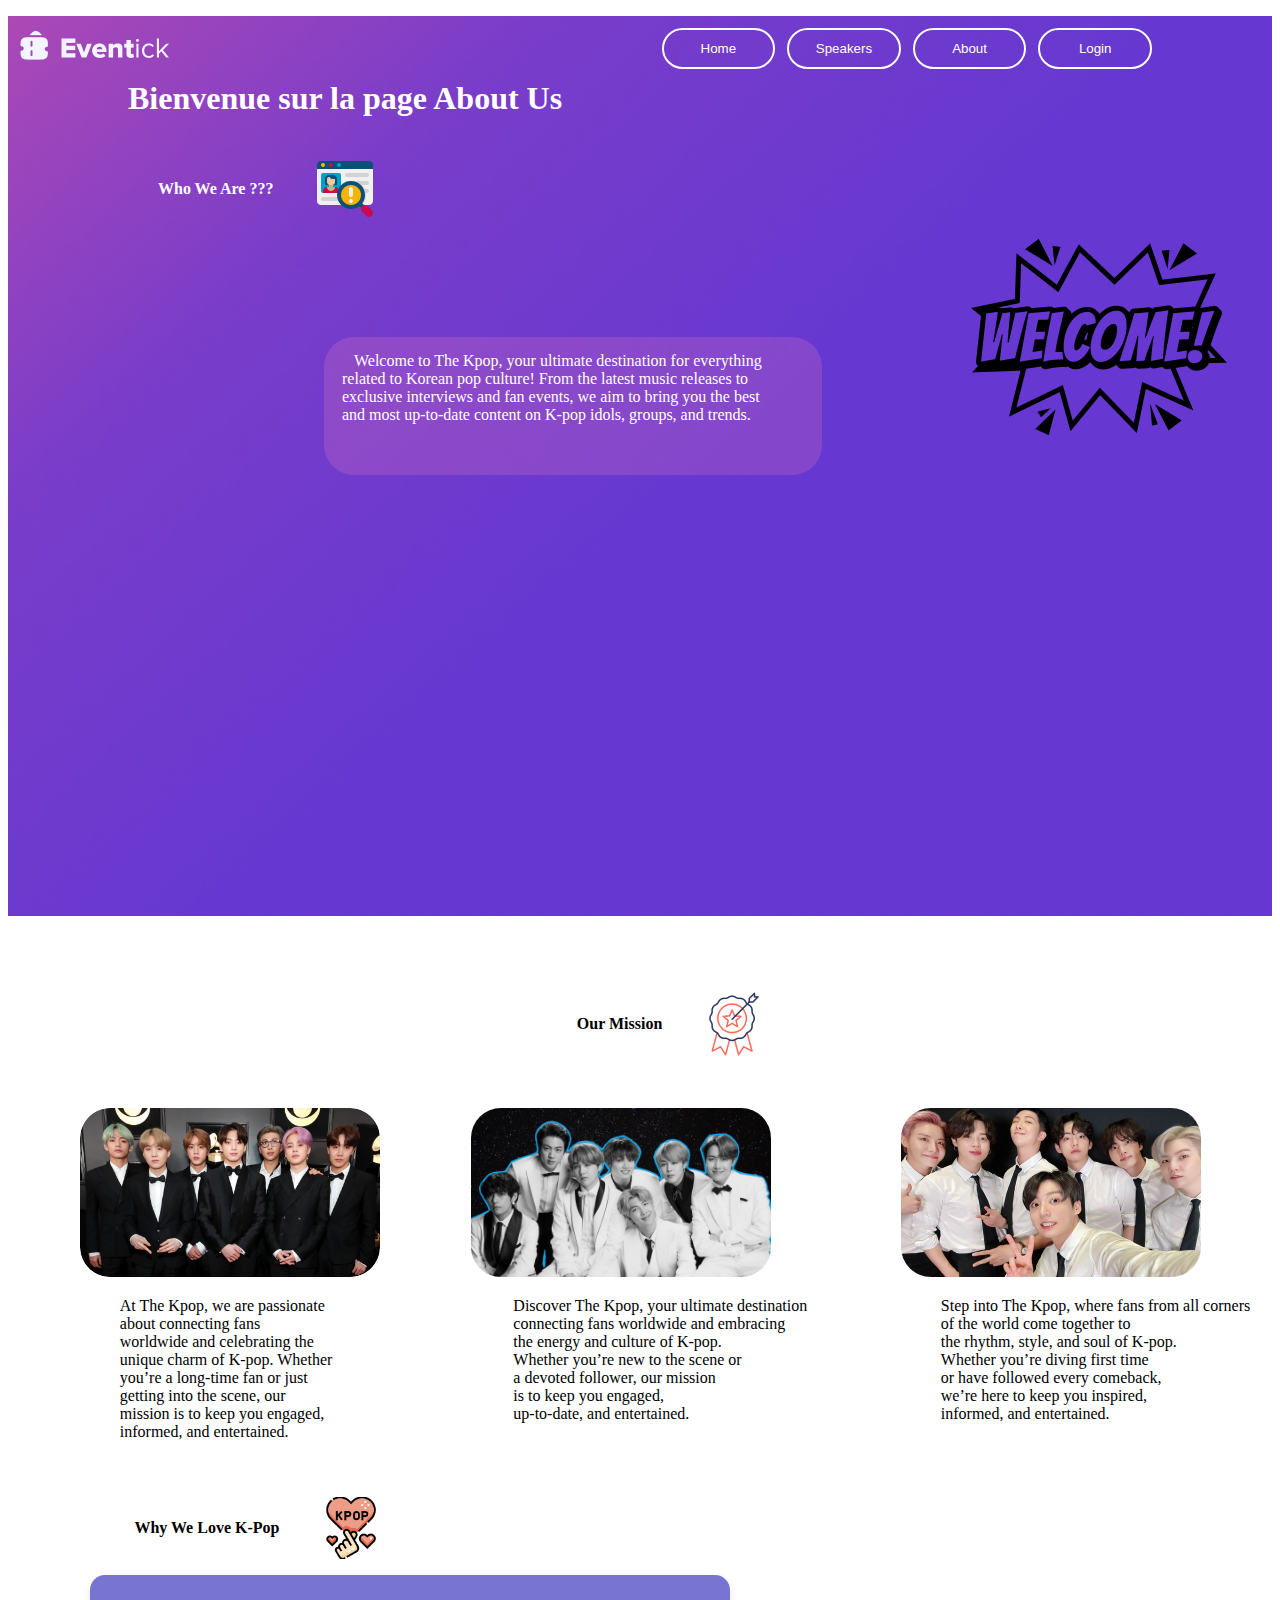
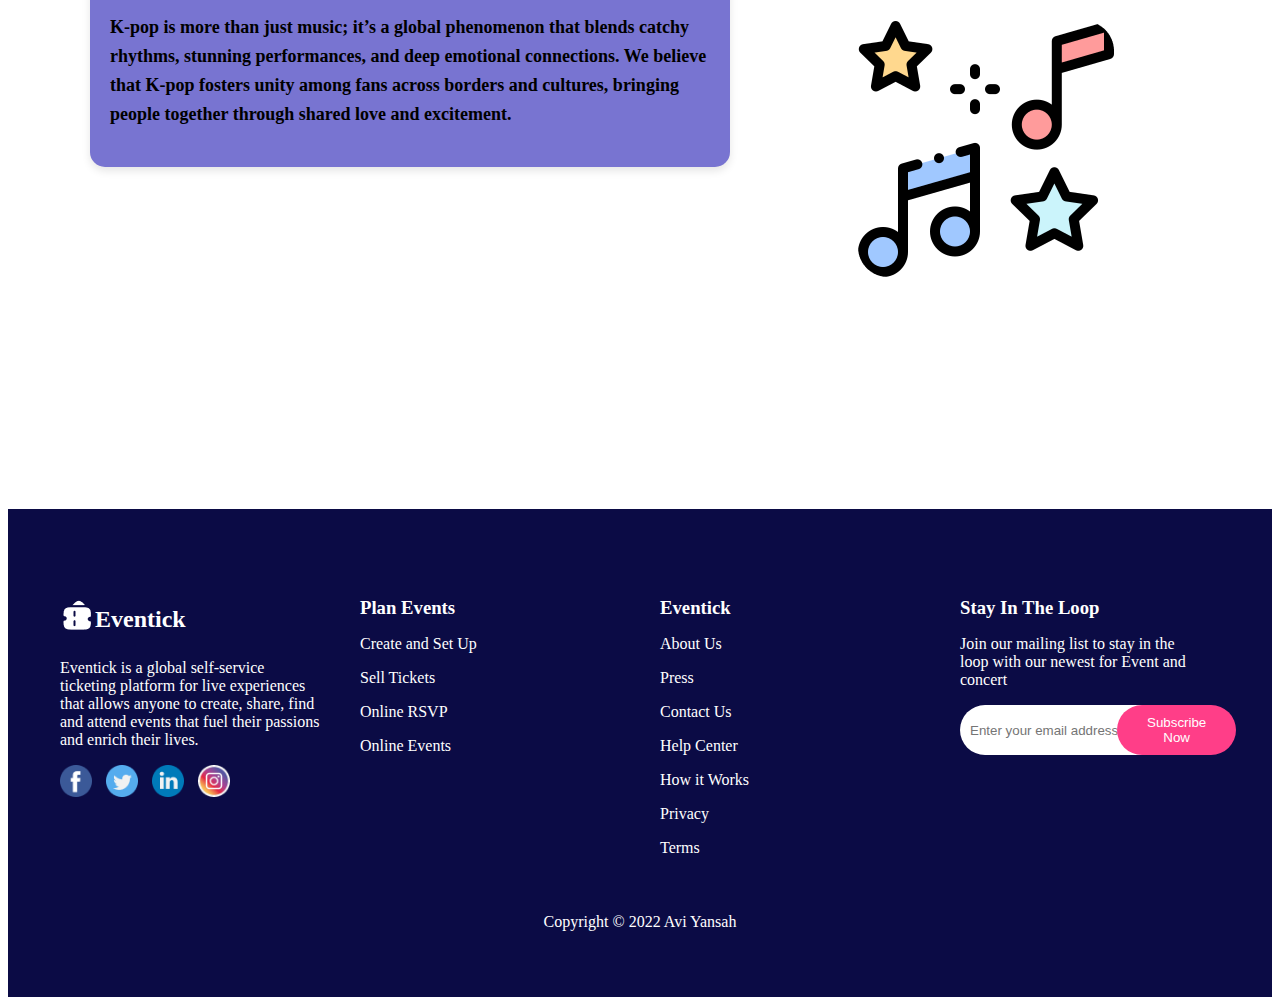
<file: page_html/About.html>
<!DOCTYPE html>
<html lang="en">
<head>
    <meta charset="UTF-8">
    <meta name="viewport" content="width=device-width, initial-scale=1.0">
    <title>About</title>
    <link rel="stylesheet" href="../css/css_header.css">
    <link rel="stylesheet" href="../css/footer_style.css">
    <link rel="stylesheet" href="../css/style_about.css">
    <link rel="stylesheet" href="../css/css_about.css">
    <style>
    
    </style>
</head>
<body>
    <header>
        <div class="contenu">
            <nav>
                
              <ul class="menu">
                <li><img src="../images/logo2.png" class="img_logo" alt="Logo" style="position: relative ;right:480px;"></li>
                <li><button class="btn"><a href="../index.html">Home</a></button></li>
                <li><button class="btn"><a href="../page_html/Speakers.html">Speakers</a></button></li>
                <li><button class="btn"><a href="../page_html/About.html">About</a></button></li>
                <li><button class="btn"><a href="../page_html/login.html">Login</a></button></li>
            </ul>
            </nav>
            <h1 id="Bienvenue" style="color:white; margin-left:120px;">Bienvenue sur la page About Us</h1>
            
            <p class="paragrah_who" >
                <span>Who We Are ???</span>
                <img src="../images/who.png" alt="" style="margin-left:40px; width: 64px;">
            </p>
<div class="org_speakers" style="position: relative; top:100px; " >
<span class="cnt_speak1" style="margin-left: 12px;" >
    Welcome to The Kpop, your ultimate destination for everything <br>related to Korean pop culture! From the latest music releases to <br> exclusive interviews and fan events, 
    we aim to bring you the best <br> and most up-to-date content on K-pop idols, groups, and trends.
</span>

<div class="welcome" style="position: relative; top:-200px;">  
    <img class="image_wel" src="../images/welcome.png" alt="">
</div>




</div>
</div>
</header>
<!-- La partie 2 de la page   -->
 <br> <br>
<!-- <span style="margin-left:580px;"> 
    <img src="../images/icon_mission.png" alt="">
</span> -->
<p class="paragrah_who" style="margin-left: 45%; " >
    <span style="color:black">Our Mission</span>
    <img src="../images/icon_mission.png" width="60px;"  alt=""  style="margin-left:40px;  width: 64px;">
</p>


<br> <br> 
<div class="boxe" style="
display:flex;
justify-content: space-around;
">
    <div>
       
        <img src="../images/kkpop.png"  style="border-radius: 30px; margin-left:50px;" width="300px; ">
        <p style="margin-left: 90px; font-weight: 90px;">  At The Kpop, we are passionate  <br>about connecting fans <br> worldwide and celebrating the <br>
             unique charm of K-pop. Whether <br> you’re a long-time fan or
              just <br> getting into the scene, our <br> mission is to keep you 
              engaged, <br> informed, and entertained.</p>
       
    </div>
    <div>
       
      <img src="../images/ph2.jpeg"  style="border-radius: 30px; margin-left:48px;" width="300px; ">
      <p style="margin-left: 90px; font-weight: 90px;">  Discover The Kpop, your ultimate destination  <br> connecting fans worldwide and embracing <br> the energy and culture of K-pop. <br> Whether you’re new to the scene or <br> a devoted follower, our mission 
        <br> is to keep you engaged, <br> up-to-date, and entertained.</p></p>
     
  </div>
  <div>
       
    <img src="../images/k-pop-indus.jpg"  style="border-radius: 30px; margin-left:50px;" width="300px; ">
    <p style="margin-left: 90px; font-weight: 90px;">  Step into The Kpop, where fans from all corners <br> of the world come together to  <br> the rhythm, style, and soul of K-pop. <br> Whether you’re diving first time <br> or have followed every comeback,
       <br> we’re here to keep you inspired, <br> informed, and entertained.</p></p>
   
</div>
    

</div>

<div>
    <p class="paragrah_who" style="margin-left: 10%;" >
        <span style="color:black;">Why We Love K-Pop</span>
        <img src="../images/ion_kpop.png" width="60px;"  alt=""  style="margin-left:40px;  width: 64px;">
    </p>

    <div class="container">
      <div class="text-box">
          <p>
              K-pop is more than just music; it’s a global phenomenon that blends 
              catchy rhythms, stunning performances, and deep emotional connections. 
              We believe that K-pop fosters unity among fans across borders and cultures, 
              bringing people together through shared love and excitement.
          </p>
         
      </div>
      
  </div>
  
  </div>
<br> <br> <br>
  <div style="position: relative; left:850px; top: -200px; bottom: -80px; border-radius: 30px;">
    <img src="../images/muusic.png" alt="">
  </div>
   

    <!-- footer -->
    <div>
      <footer class="footer" style="position:relative; top:28px;">
        <div class="footer-container">
          <div class="footer-section">
          <h2 class="footer-logo">   <img src="../images/ticket.png" alt=""><span style="position:relative; top:-6px;">Event<span style=>ick</span> </span></h2>
            <p>
              Eventick is a global self-service ticketing platform for live experiences 
              that allows anyone to create, share, find and attend events that fuel 
              their passions and enrich their lives.
            </p>
            <div class="social-icons">
              <a href="https://www.facebook.com/kpopmusic/"><img src="../images/facebook.png" alt="Facebook"></a>
              <a href="https://x.com/allkpop?ref_src=twsrc%5Egoogle%7Ctwcamp%5Eserp%7Ctwgr%5Eauthor"><img src="../images/twiter.png" alt="Twitter"></a>
              <a href="https://www.linkedin.com/company/kpop-is-for-cool-kids/?originalSubdomain=fr"><img src="../images/linkden.png" alt="LinkedIn"></a>
              <a href="https://www.instagram.com/findgoodkpopsong/"><img src="../images/instagram1.png" alt="Instagram" width="600px;"></a>
            </div>
          </div>
          
    
          <div class="footer-section">
            <h3>Plan Events</h3>
          <p><a href="#">Create and Set Up</a></p>  
            <p><a href="#">Sell Tickets</a></p>
            <p><a href="#">Online RSVP</a></p>
            <p><a href="#">Online Events</a></p>
            
          </div>
    
          <div class="footer-section">
            <h3>Eventick</h3>
            <p><a href="#">About Us</a></p>
           <p><a href="#">Press</a></p> 
           <p><a href="#">Contact Us</a></p> 
           <p><a href="#">Help Center</a></p> 
           <p><a href="#">How it Works</a></p> 
           <p><a href="#">Privacy</a></p> 
           <p><a href="#">Terms</a></p> 
           
          </div>
    
          <div class="footer-section">
            <h3>Stay In The Loop</h3>
            <p style="margin-right:27px;">Join our mailing list to stay in the loop with our newest for Event and concert</p>
            <form action="#">
              <input type="email" placeholder="Enter your email address.." required style="width:400px; height: 30px;">
              <button style="width:300px; position: relative; right:40px;height: 50px;" type="submit">Subscribe Now</button>
            </form>
          </div>
        </div>
    
        <div class="footer-bottom">
          <p>Copyright © 2022 Avi Yansah</p>
        </div>
      </footer>
       
         
    </div>

</body>
</html>
</file>
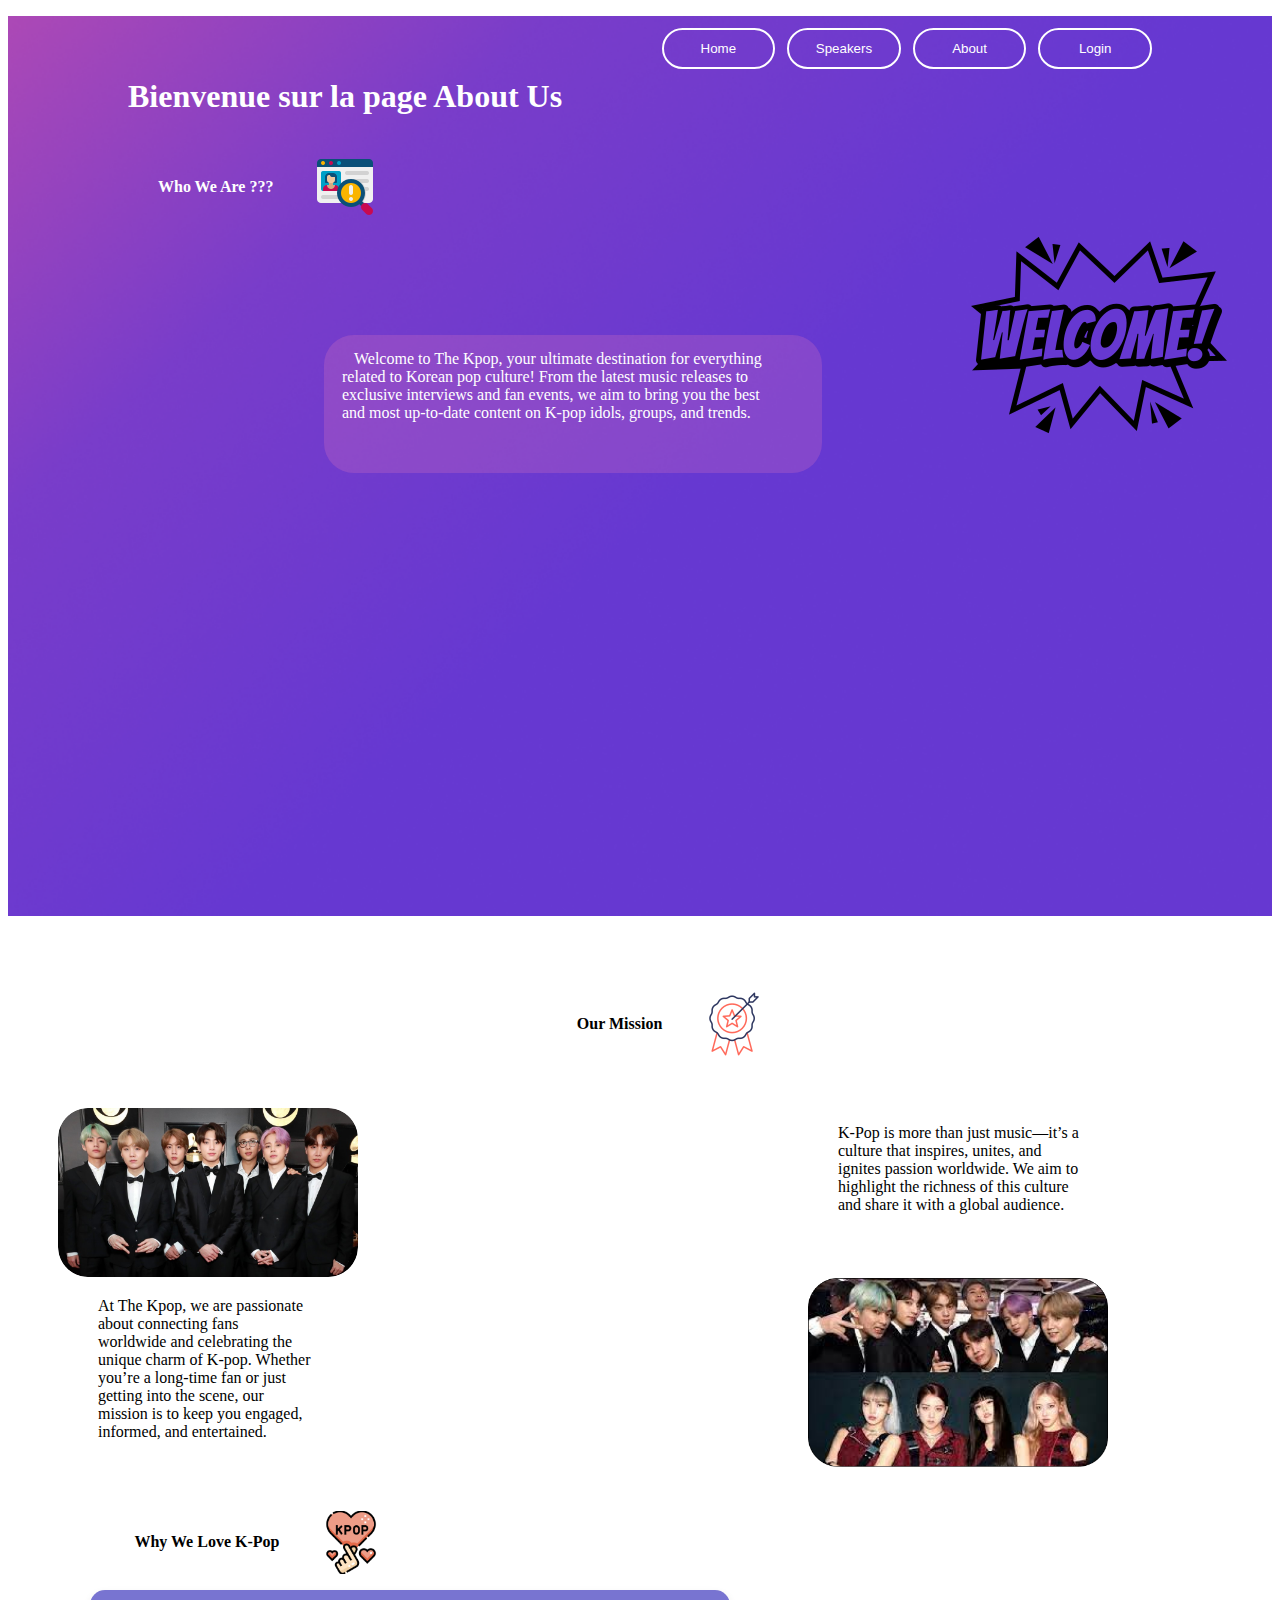
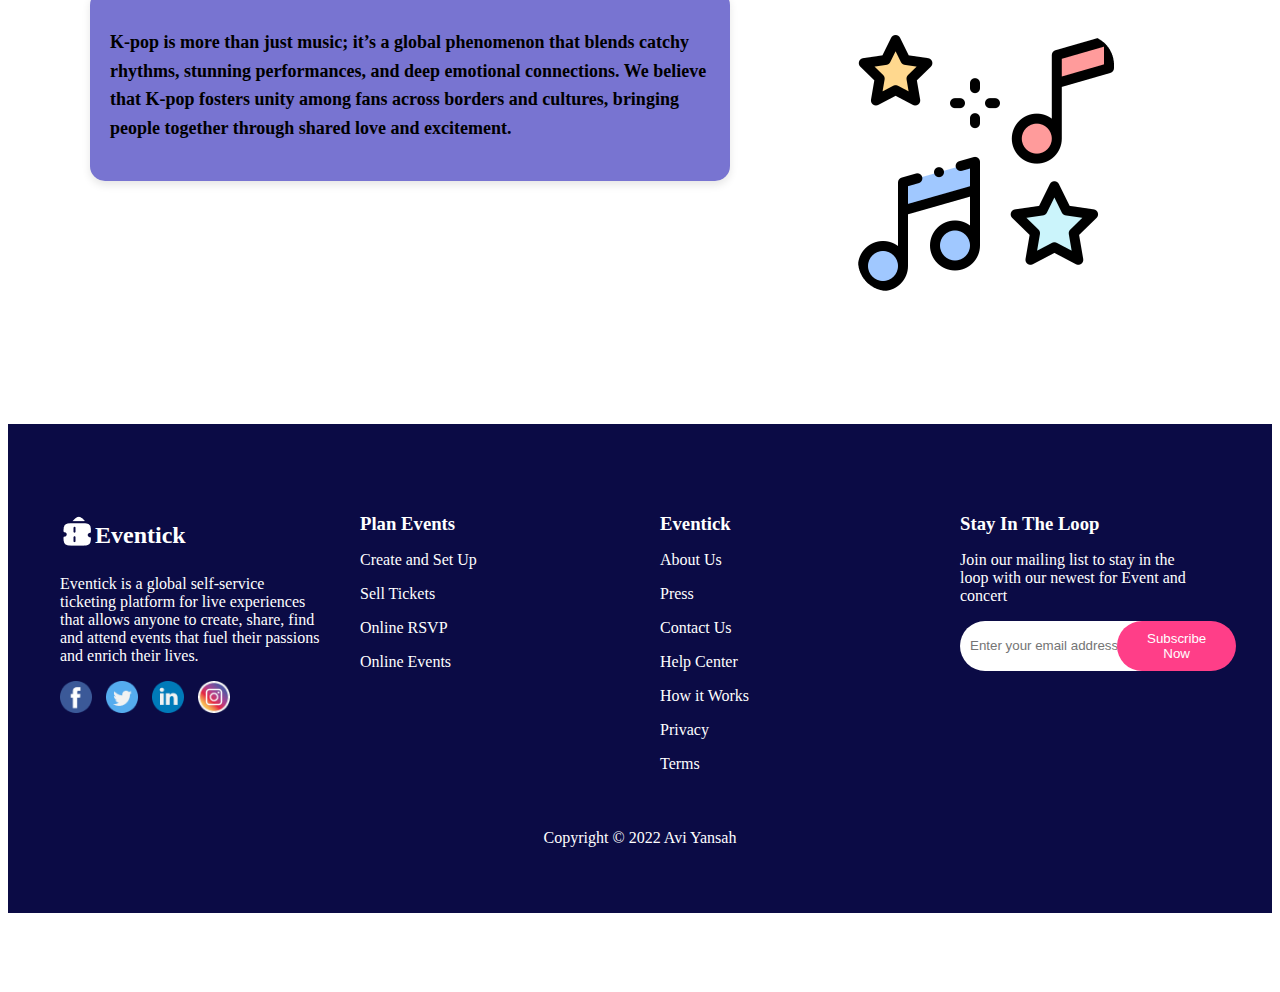
<file: page_html/ancien_version_about.html>
<!DOCTYPE html>
<html lang="en">
<head>
    <meta charset="UTF-8">
    <meta name="viewport" content="width=device-width, initial-scale=1.0">
    <title>About</title>
    <link rel="stylesheet" href="../css/css_header.css">
    <link rel="stylesheet" href="../css/footer_style.css">
    <link rel="stylesheet" href="../css/style_about.css">
    <link rel="stylesheet" href="../css/css_about.css">
    <style>
    
    </style>
</head>
<body>
    <header>
        <div class="contenu">
            <nav>
                
              <ul class="menu">
                <li><button class="btn"><a href="../page_html/index.html">Home</a></button></li>
                <li><button class="btn"><a href="../page_html/Speakers.html">Speakers</a></button></li>
                <li><button class="btn"><a href="../page_html/About.html">About</a></button></li>
                <li><button class="btn"><a href="../page_html/login.html">Login</a></button></li>
            </ul>
            </nav>
            <h1 id="Bienvenue" style="color:white; margin-left:120px;">Bienvenue sur la page About Us</h1>
            
            <p class="paragrah_who" >
                <span>Who We Are ???</span>
                <img src="../images/who.png" alt="" style="margin-left:40px; width: 64px;">
            </p>
<div class="org_speakers" style="position: relative; top:100px; " >
<span class="cnt_speak1" style="margin-left: 12px;" >
    Welcome to The Kpop, your ultimate destination for everything <br>related to Korean pop culture! From the latest music releases to <br> exclusive interviews and fan events, 
    we aim to bring you the best <br> and most up-to-date content on K-pop idols, groups, and trends.
</span>

<div class="welcome" style="position: relative; top:-200px;">  
    <img class="image_wel" src="../images/welcome.png" alt="">
</div>




</div>
</div>
</header>
<!-- La partie 2 de la page   -->
 <br> <br>
<!-- <span style="margin-left:580px;"> 
    <img src="../images/icon_mission.png" alt="">
</span> -->
<p class="paragrah_who" style="margin-left: 45%; " >
    <span style="color:black">Our Mission</span>
    <img src="../images/icon_mission.png" width="60px;"  alt=""  style="margin-left:40px;  width: 64px;">
</p>


<br> <br> 
<div class="boxe">
    <div>
       
        <img src="../images/kkpop.png"  style="border-radius: 30px; margin-left:50px;" width="300px; ">
        <p style="margin-left: 90px; font-weight: 90px;">  At The Kpop, we are passionate  <br>about connecting fans <br> worldwide and celebrating the <br>
             unique charm of K-pop. Whether <br> you’re a long-time fan or
              just <br> getting into the scene, our <br> mission is to keep you 
              engaged, <br> informed, and entertained.</p>
       
    </div>
    <div>
        <p style="margin-left:480px;">K-Pop is more than just music—it’s a <br> culture that inspires,
            unites, and  <br> ignites passion worldwide. We aim to <br> highlight the richness of this culture <br>
             and share it with a global audience.</p>
        <img src="../images/photo.png" style="margin-left:450px; margin-top:48px;"  width="300px;"  >
    </div>

</div>

<div>
    <p class="paragrah_who" style="margin-left: 10%;" >
        <span style="color:black;">Why We Love K-Pop</span>
        <img src="../images/ion_kpop.png" width="60px;"  alt=""  style="margin-left:40px;  width: 64px;">
    </p>

    <div class="container">
      <div class="text-box">
          <p>
              K-pop is more than just music; it’s a global phenomenon that blends 
              catchy rhythms, stunning performances, and deep emotional connections. 
              We believe that K-pop fosters unity among fans across borders and cultures, 
              bringing people together through shared love and excitement.
          </p>
         
      </div>
      
  </div>
  
  </div>
<br> <br> <br>
  <div style="position: relative; left:850px; top: -200px; bottom: -80px; border-radius: 30px;">
    <img src="../images/muusic.png" alt="">
  </div>
      
  <div style="position: relative; bottom:100px;">
    <footer class="footer" style="position:relative; bottom: -29px;">
      <div class="footer-container">
        <div class="footer-section">
        <h2 class="footer-logo">   <img src="../images/ticket.png" alt=""><span style="position:relative; top:-6px;">Event<span style=>ick</span> </span></h2>
          <p>
            Eventick is a global self-service ticketing platform for live experiences 
            that allows anyone to create, share, find and attend events that fuel 
            their passions and enrich their lives.
          </p>
          <div class="social-icons">
            <a href="https://www.facebook.com/kpopmusic/"><img src="../images/facebook.png" alt="Facebook"></a>
            <a href="https://x.com/allkpop?ref_src=twsrc%5Egoogle%7Ctwcamp%5Eserp%7Ctwgr%5Eauthor"><img src="../images/twiter.png" alt="Twitter"></a>
            <a href="https://www.linkedin.com/company/kpop-is-for-cool-kids/?originalSubdomain=fr"><img src="../images/linkden.png" alt="LinkedIn"></a>
            <a href="https://www.instagram.com/findgoodkpopsong/"><img src="../images/instagram1.png" alt="Instagram" width="600px;"></a>
          </div>
        </div>
        
  
        <div class="footer-section">
          <h3>Plan Events</h3>
        <p><a href="#">Create and Set Up</a></p>  
          <p><a href="#">Sell Tickets</a></p>
          <p><a href="#">Online RSVP</a></p>
          <p><a href="#">Online Events</a></p>
          
        </div>
  
        <div class="footer-section">
          <h3>Eventick</h3>
          <p><a href="#">About Us</a></p>
         <p><a href="#">Press</a></p> 
         <p><a href="#">Contact Us</a></p> 
         <p><a href="#">Help Center</a></p> 
         <p><a href="#">How it Works</a></p> 
         <p><a href="#">Privacy</a></p> 
         <p><a href="#">Terms</a></p> 
         
        </div>
  
        <div class="footer-section">
          <h3>Stay In The Loop</h3>
          <p style="margin-right:27px;">Join our mailing list to stay in the loop with our newest for Event and concert</p>
          <form action="#">
            <input type="email" placeholder="Enter your email address.." required style="width:400px; height: 30px;">
            <button style="width:300px; position: relative; right:40px;height: 50px;" type="submit">Subscribe Now</button>
          </form>
        </div>
      </div>
  
      <div class="footer-bottom">
        <p>Copyright © 2022 Avi Yansah</p>
      </div>
    </footer>
      
  </div>

   
       

</body>
</html>
</file>
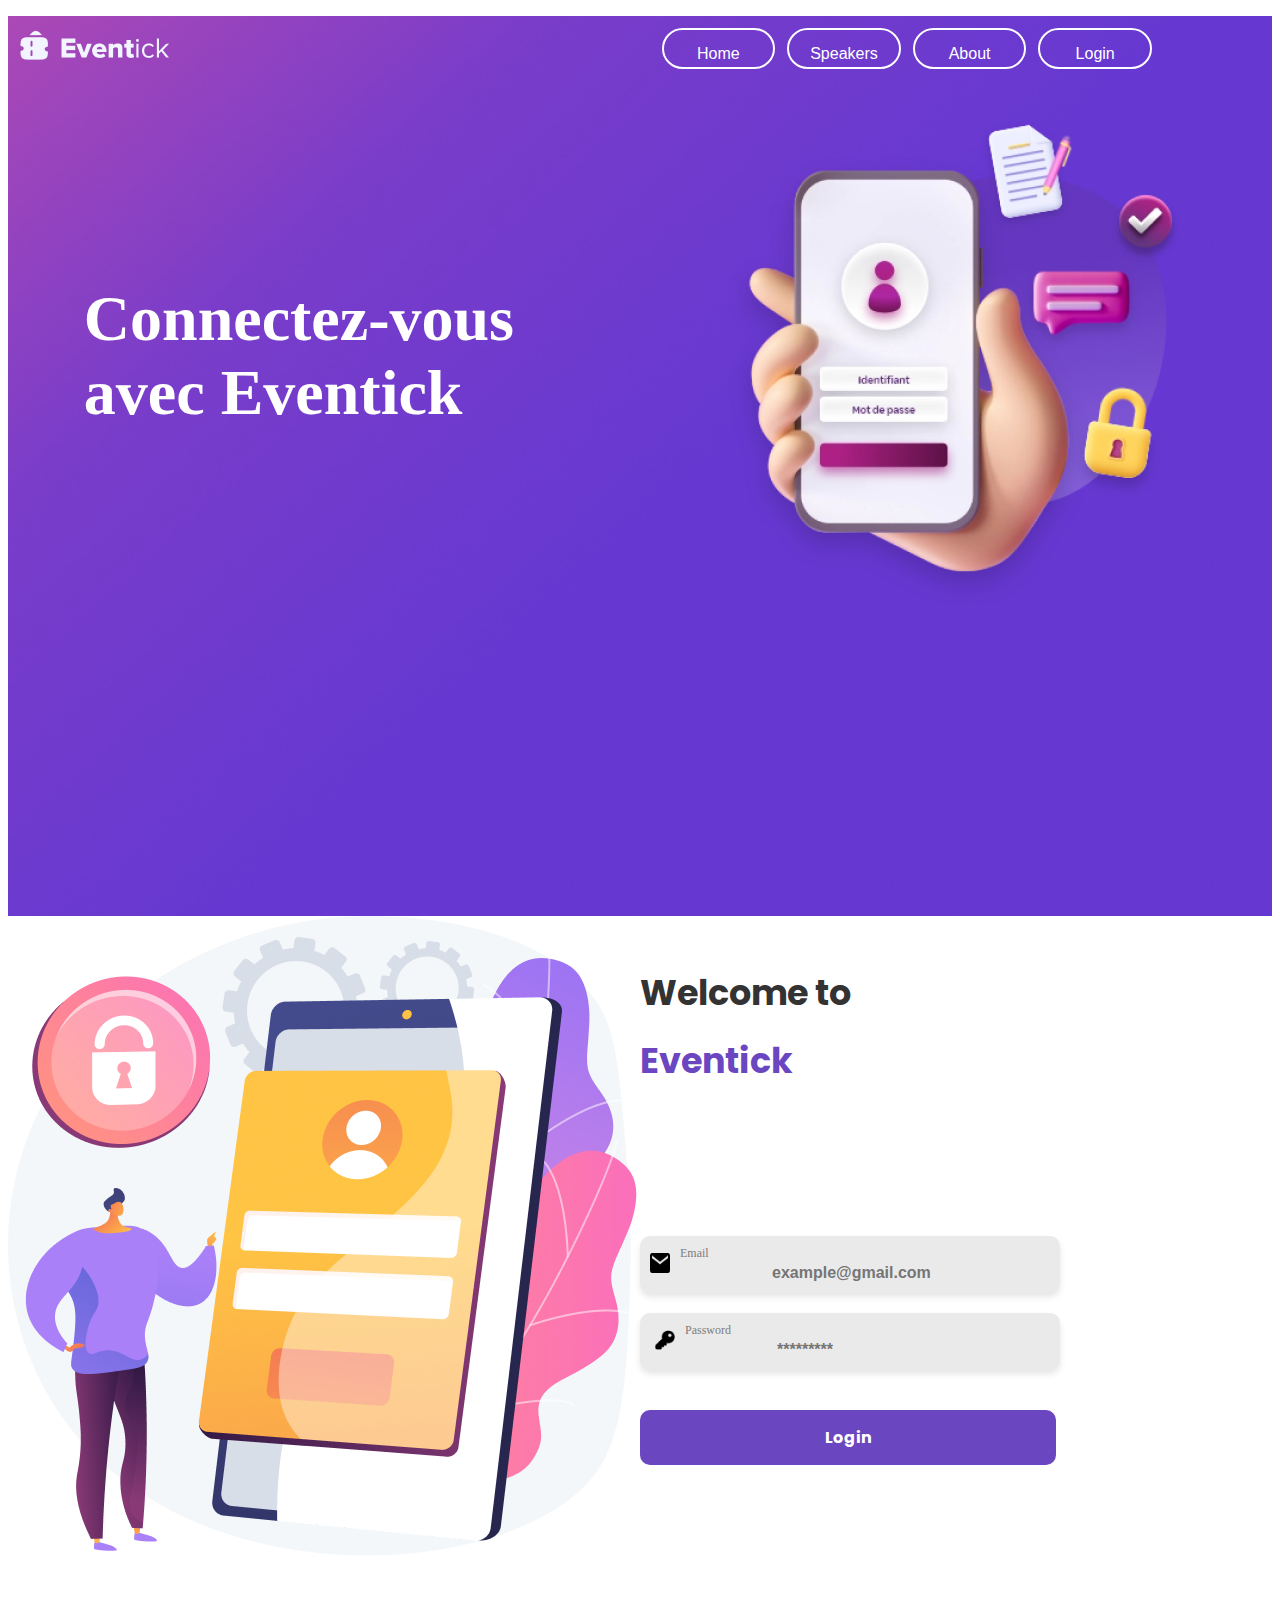
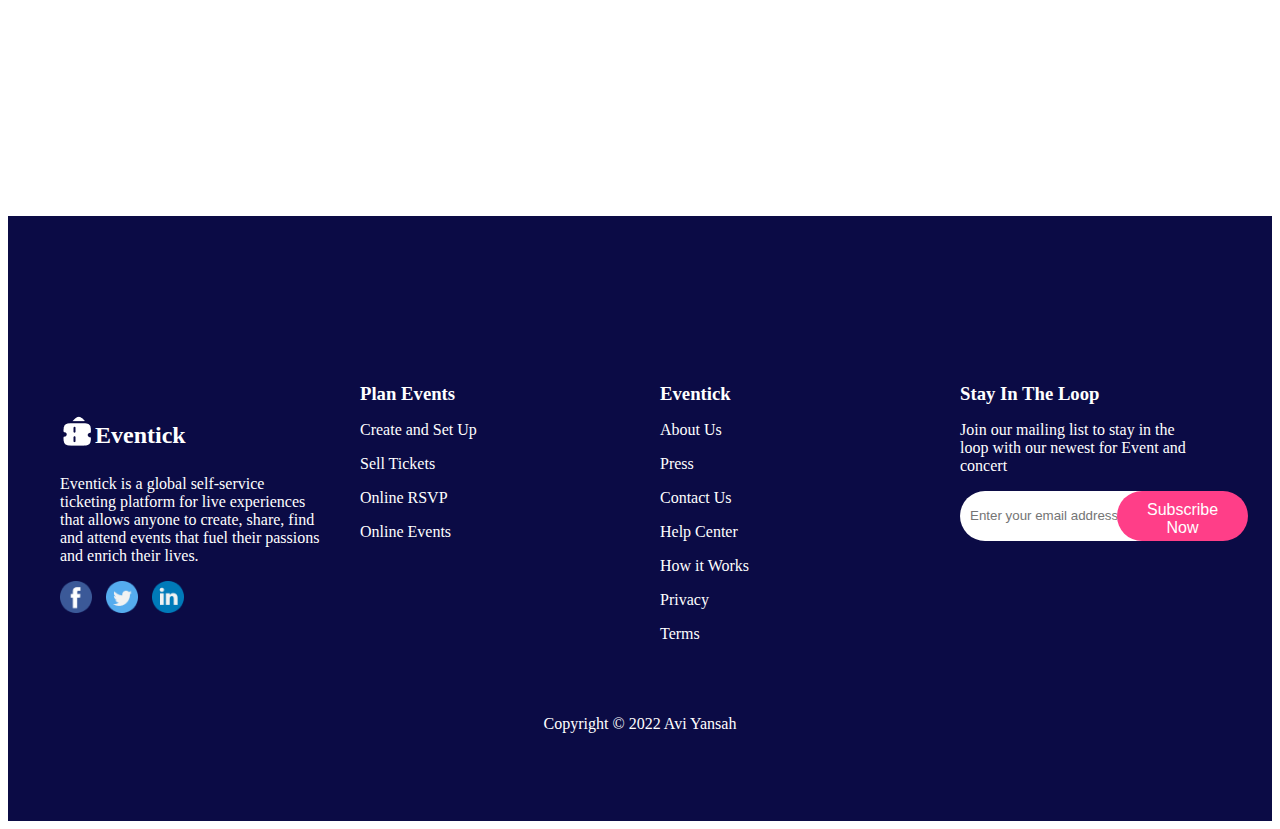
<file: page_html/login.html>
<!DOCTYPE html>
<html lang="en">
<head>
    <meta charset="UTF-8">
    <meta name="viewport" content="width=device-width, initial-scale=1.0">
    <title>Eventick Login</title>
    <link rel="stylesheet" href="../css/css_login.css">
    <link rel="stylesheet" href="../css/footer_style.css">
    <link rel="stylesheet" href="../css/css_header.css">
    <link href="https://fonts.googleapis.com/css2?family=DM+Sans:wght@400;700&display=swap" rel="stylesheet">
    <link href="https://fonts.googleapis.com/css2?family=Poppins:wght@100;300;400;500;600;700&display=swap" rel="stylesheet">
    <link href="https://fonts.googleapis.com/css2?family=DM+Sans:wght@400;500;700&display=swap" rel="stylesheet">

</head>
<body>

    <!--  -->
    <header>
        <div class="contenu">
            <nav>
                
              <ul class="menu">
                <li><img src="../images/logo2.png" class="img_logo" alt="Logo" style="position: relative ;right:480px;"></li>
                <li><button class="btn"><a href="../index.html">Home</a></button></li>
                <li><button class="btn"><a href="../page_html/Speakers.html">Speakers</a></button></li>
                <li><button class="btn"><a href="../page_html/About.html">About</a></button></li>
                <li><button class="btn"><a href="../page_html/login.html">Login</a></button></li>
            </ul>
            </nav>

            <h1 style="color:white;  font-weight: bold; font-size: 64px; position: relative; left:6%; top:20%;">Connectez-vous <br> avec Eventick</h1>
            <div   style=" position:relative; left:700px; bottom:180px;">  <img src="../images/Onboarding.png" alt=""></div>
           

</header>


    <!--  -->
   
    <div class="box">
        <div class="div1">
            <img src="../images/Illustration.png" alt="Illustration">
        </div>
    
        <div class="div2">
            <h2 style=" font-family: 'Poppins', sans-serif; font-size: 35px; font-weight: bold 23px;" >Welcome to <br><span>Eventick</span></h2>
            
            <form class="login-form">
                <!-- Email Input -->
                <div class="input-container">
                    <div class="icon">
                        <img src="../images/Vector.png" alt="Mail Icon">
                    </div>
                    <div class="input-group" style="width: 600px;">
                        <label for="email">Email</label>
                        <input type="email" id="email" value="" placeholder="example@gmail.com">
                    </div>
                </div>
    
                <!-- Password Input -->
                <div class="input-container">
                    <div class="icon" style="margin-left: 5px;">
                        <img src="../images/cler.png" alt="Key Icon">
                    </div>
                    <div class="input-group">
                        <label for="password">Password</label>
                        <input type="text" id="password" value="" placeholder="*********">
                    </div>
                </div>
    
                <!-- Login Button -->
                <button type="submit" class="login-button" style="color:white;">Login</button>
            </form>
        </div>
    
        <!-- Footer -->
       
    </div>
    <div class="footer">
      <footer class="footer" style="position:relative; top:28px;">
        <div class="footer-container">
          <div class="footer-section">
          <h2 class="footer-logo">   <img src="../images/ticket.png" alt=""><span style="position:relative; top:-6px; color:white;">Eventick</span></h2>
            <p>
              Eventick is a global self-service ticketing platform for live experiences 
              that allows anyone to create, share, find and attend events that fuel 
              their passions and enrich their lives.
            </p>
            <div class="social-icons">
              <a href="#"><img src="../images/facebook.png" alt="Facebook"></a>
              <a href="#"><img src="../images/twiter.png" alt="Twitter"></a>
              <a href="#"><img src="../images/linkden.png" alt="LinkedIn"></a>
            </div>
          </div>
    
          <div class="footer-section">
            <h3>Plan Events</h3>
          <p><a href="#">Create and Set Up</a></p>  
            <p><a href="#">Sell Tickets</a></p>
            <p><a href="#">Online RSVP</a></p>
            <p><a href="#">Online Events</a></p>
            
          </div>
    
          <div class="footer-section">
            <h3>Eventick</h3>
            <p><a href="#">About Us</a></p>
           <p><a href="#">Press</a></p> 
           <p><a href="#">Contact Us</a></p> 
           <p><a href="#">Help Center</a></p> 
           <p><a href="#">How it Works</a></p> 
           <p><a href="#">Privacy</a></p> 
           <p><a href="#">Terms</a></p> 
           
          </div>
    
          <div class="footer-section">
            <h3>Stay In The Loop</h3>
            <p style="margin-right:27px;">Join our mailing list to stay in the loop with our newest for Event and concert</p>
            <form action="#">
              <input type="email" placeholder="Enter your email address.." required style="width:400px; height: 30px;">
              <button style="width:300px; position: relative; right:40px;height: 50px; " type="submit">Subscribe Now</button>
            </form>
          </div>
        </div>
    
        <div class="footer-bottom">
          <p>Copyright © 2022 Avi Yansah</p>
        </div>
      </footer>
       
       </div>
    
    
 
</body>

</html>
</file>
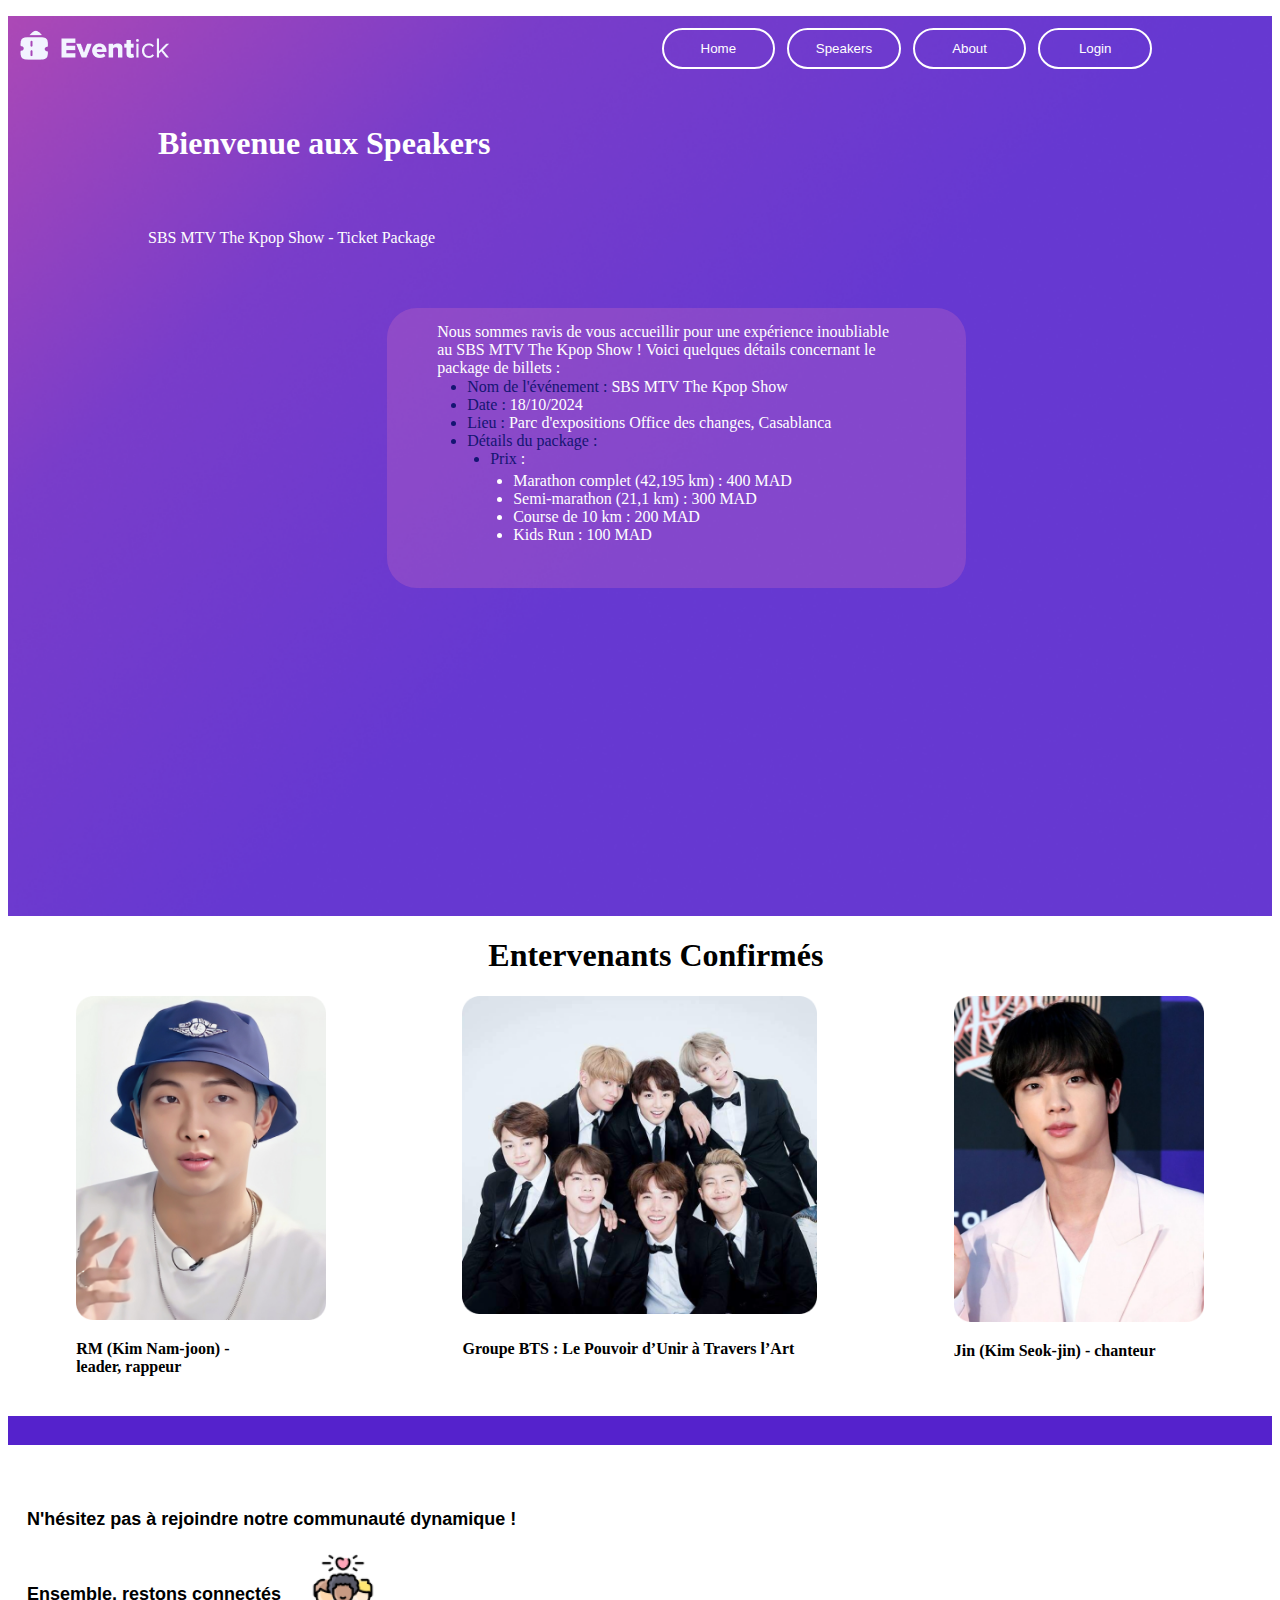
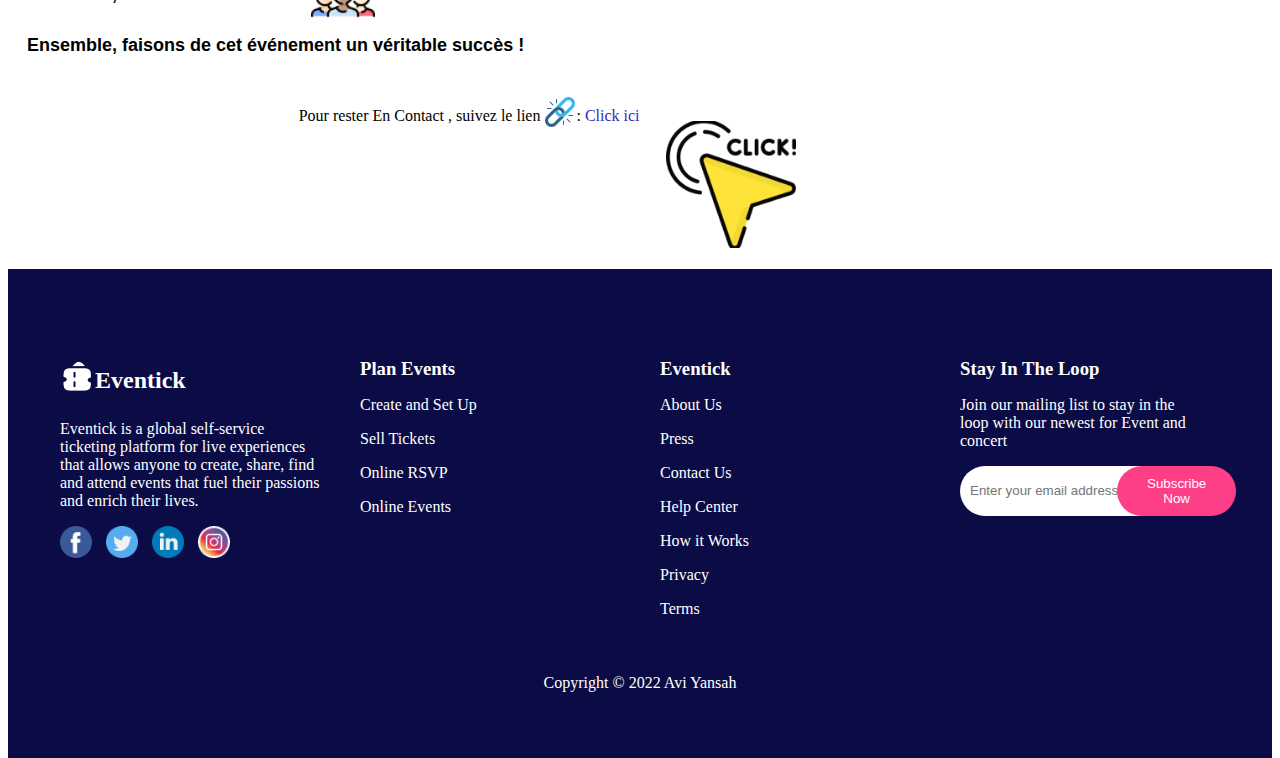
<file: page_html/Speakers.html>
<!DOCTYPE html>
<html lang="en">
<head>
    <meta charset="UTF-8">
    <meta name="viewport" content="width=device-width, initial-scale=1.0">
    <title>Speakers</title>
    <link rel="stylesheet" href="../css/footer_style.css">
    <link rel="stylesheet" href="../css/css_speakers.css">
    <link rel="stylesheet" href="../css/css_header.css">
    <style>
      .org_speakers {
    background-color: rgba(255, 133, 187, 0.2); 
    width: 579px;
    height: 280px;
   
    position: relative;
    left: 30%;
    top:15%;
    border-radius: 30px;
  }

  .cnt_speak1{
    color:white;
    position: relative;
    left:50px;
    top:15px;
    bottom:2px;
  } 
    

    </style>
</head>
<body>
    
   
    <header>
        <div class="contenu">
            <nav>
            
              <ul class="menu">
                <li><img src="../images/logo2.png" class="img_logo" alt="Logo" style="position: relative ;right:480px;"></li>
                <li><button class="btn"><a href="../index.html">Home</a></button></li>
                <li><button class="btn"><a href="../page_html/Speakers.html">Speakers</a></button></li>
                <li><button class="btn"><a href="../page_html/About.html">About</a></button></li>
                <li><button class="btn"><a href="../page_html/login.html">Login</a></button></li>
            </ul>
            </nav>
            <h1 id="Bienvenue" >Bienvenue aux Speakers</h1>
            <p id="sbs">SBS MTV The Kpop Show - Ticket Package</p>

<div class="org_speakers">
<span class="cnt_speak1">
Nous sommes ravis de vous accueillir pour une expérience inoubliable <br> au SBS MTV The Kpop Show ! 
Voici quelques détails concernant le <br> package de billets :
</span>
<ul class="no_list">
<li class="list_ul" id="nm_even"> <span class="label_speak">Nom de l'événement </span> : <span class="cnt_speak">SBS MTV The Kpop Show</span> </li>
<li class="list_ul"><span class="label_speak">Date</span>  : <span class="cnt_speak">18/10/2024</span>  </li>
<li class="list_ul"><span class="label_speak">Lieu</span> : <span class="cnt_speak">Parc d'expositions Office des changes, Casablanca</span></li>
<li class="list_ul"> <span class="label_speak">Détails du package</span>  :</li>
<li class="list_ul" id="tem">Prix <span class="cnt_speak">:</span></li>
</ul>

<ul class="no_list2">
<li class="list_ul2"> <span class="cnt_speak">Marathon complet (42,195 km) : 400 MAD</span></li>
<li class="list_ul2"><span class="cnt_speak">Semi-marathon (21,1 km) : 300 MAD</span></li>
<li class="list_ul2"><span class="cnt_speak">Course de 10 km : 200 MAD</span> </li>
<li class="list_ul2"> <span class="cnt_speak">Kids Run : 100 MAD</span></li>
</ul> 
</div>
</div>
</header>

<!-- partie 2 de page  -->
<h1  id="nom_page2">Entervenants Confirmés </h1>

<div class="cards">
    <div>
        <img src="../images/card1.png" width="250px;" alt="RM (Kim Nam-joon) - leader, rappeur">
        <p class="description_card">RM (Kim Nam-joon) -</br> leader, rappeur</p> 
    </div>
    <div> 
        <img src="../images/card2.png" width="355px;" alt="Groupe BTS : Le Pouvoir d’Unir à Travers l’Art">
        <p class="description_card" id="card2">Groupe BTS : Le Pouvoir d’Unir à Travers l’Art</p>
    </div>
    
    <div>
        <img src="../images/card3.png" width="250px;" alt="Jin (Kim Seok-jin) - chanteur">
        <p class="description_card">Jin (Kim Seok-jin) - chanteur</p>
    </div>
    
</div>
<div class="gard_fin_page_p2"></div>

<div style="position: relative; top:70px; " >
    
       <p id="p1" class="pA" > N'hésitez pas à rejoindre notre communauté dynamique ! </p>
        
       <p id="p2" class="pA"> Ensemble, restons connectés <img  class="icon_team"src="../images/icon_team.png" width="64px;" alt=""> </p>
        
       <p class="pA"> Ensemble, faisons de cet événement un véritable succès !</p>
     <p class="p3" style="position: relative; top:-80px;">  Pour rester En Contact , suivez le lien <img src="../images/icon_lien.png"  style="position:relative; top:7px;" alt="lien de instagram pour la crrer ou ca de vouler acceder group Kpoop">:  <a href="https://www.instagram.com/mmskpop.fr/" style="color:rgb(0, 0, 0);"> 
      
      <span style="color:#312CB9 ">Click ici</span>

      <img src="../images/clickici.png" style="position: relative; top:127px; left:22px; width: 130px;">
    


    </a>
      
    </p>
      
     <div style="color:white; height:80px;"></div>
    </div>


<!--  -->


    <!-- footer -->
    <footer class="footer" style="position:relative; top:38px;">
      <div class="footer-container">
        <div class="footer-section">
        <h2 class="footer-logo">   <img src="../images/ticket.png" alt=""><span style="position:relative; top:-6px;">Event<span style=>ick</span> </span></h2>
          <p>
            Eventick is a global self-service ticketing platform for live experiences 
            that allows anyone to create, share, find and attend events that fuel 
            their passions and enrich their lives.
          </p>
          <div class="social-icons">
            <a href="#"><img src="../images/facebook.png" alt="Facebook"></a>
            <a href="#"><img src="../images/twiter.png" alt="Twitter"></a>
            <a href="#"><img src="../images/linkden.png" alt="LinkedIn"></a>
            <a href="#"><img src="../images/instagram1.png" alt="Instagram" width="600px;"></a>
          </div>
        </div>
        
  
        <div class="footer-section">
          <h3>Plan Events</h3>
        <p><a href="#">Create and Set Up</a></p>  
          <p><a href="#">Sell Tickets</a></p>
          <p><a href="#">Online RSVP</a></p>
          <p><a href="#">Online Events</a></p>
          
        </div>
  
        <div class="footer-section">
          <h3>Eventick</h3>
          <p><a href="#">About Us</a></p>
         <p><a href="#">Press</a></p> 
         <p><a href="#">Contact Us</a></p> 
         <p><a href="#">Help Center</a></p> 
         <p><a href="#">How it Works</a></p> 
         <p><a href="#">Privacy</a></p> 
         <p><a href="#">Terms</a></p> 
         
        </div>
  
        <div class="footer-section">
          <h3>Stay In The Loop</h3>
          <p style="margin-right:27px;">Join our mailing list to stay in the loop with our newest for Event and concert</p>
          <form action="#">
            <input type="email" placeholder="Enter your email address.." required style="width:400px; height: 30px;">
            <button style="width:300px; position: relative; right:40px;height: 50px;" type="submit">Subscribe Now</button>
          </form>
        </div>
      </div>
  
      <div class="footer-bottom">
        <p>Copyright © 2022 Avi Yansah</p>
      </div>
    </footer>
     

</body>
</html>
</file>
<file: css/css_index.css>
.contenu{
    height:100vh;
    background-image: url("../images/wallpaper.jpg");
    background-size: cover;
    position: relative;
    background-position: center;
  }
  
  .menu{
      display:flex;
      list-style-type:none;
      gap:50px;
      margin-left:65%;
  
  }
  
  a{
     
      color:white;
      text-decoration:none;
      
  }
  
  li button{
      border-radius: 50px;
      font-weight:50px;
      opacity:100%;
      background-color: #FFFFFF;
      /* color:#FFFFFF; */
      cursor: pointer;
      width: 113.62px;
      display: inline-block;
      height: 41px;
  }
  
  .btn{
      background-color: inherit;
      /* border-color:white; */
      border:solid 2px white;
      
  
  }
  
  .logo{
      margin-bottom:15px;
      
  }
  
  ul{
      display:flex;
  }
  
  
  nav {
      display: flex;
      justify-content: space-between; 
      align-items: center; 
      padding: 10px 20px;
      
  }
  
  /* Logo */
  .logo img {
      height: 50px; 
      margin-left:150px;
  }
  
  /* Menu */
  .menu {
      display: flex;
      list-style: none;
      margin: 0;
      padding: 0;
  }
  
  /* Liens du menu */
  .menu li {
      margin-left: 20px;
  }
  
  .menu a {
      text-decoration: none;
      color: white;
      font-weight: 5px;
  }
  
  /* Bouton Login */
  .btn {
     
      color: white;
      border: solid 2px white;
      padding: 10px 20px;
      cursor: pointer;
      margin-top:-10px;
  }
  
  .btn a {
      color: white;
      text-decoration: none;
  }
  
  .center_page{
      margin-left:800px;
      margin-top:138px;
  }
  
  .prinipale_paragraphe {
      font-family: 'Proxima Nova', sans-serif; /* Remplacez par une alternative si la police n'est pas chargée */
      font-weight: 700;
      font-size: 30px;
      line-height: 48.72px;
      color:white;
  }
  .Second_paragraphe{
      color:white;
      font-family: 'Proxima Nova', sans-serif;
      font-size: -5;
      line-height: 23.4px;
  }
  .btn1{
      width:182px;
      height:60px;
      border: #F5167E;
      border-radius:  50px;
      background-color:  #F5167E;
      color:white;
      
  }
  .btn2{
      width:182px;
      height:60px;
      border: solid white;
      border-radius:  50px;
      background-color: inherit;
      color:white;
      
  }
  
  .img_logo{
      /* width:152.75px;
      height:38.56px;
      */
     position: relative;
     
  }
  
  /* div2 */
  .form_group{
     position: absolute;
     top: 90%;
      width:1086px;
      height:140px;
      background-color:#242565;
      border-radius: 20px;
      margin-left:10%;
      /* margin-bottom:80px; */
      color:white;
      
  }
  
  
  /* Partie 2 */
  .box2{
      background: white;
      width: 400px;
      height: 90vh;
      margin-top: -150px;
  }
  
  /* style box2 */
  
  ul li{
      list-style: none;
  
  }
  #element1{
      font-weight: bold;
      font-family: Proxima Nova;
      color:#242565;
      
  }
  
  select{
     color:#1D275F; 
     background-color: #F2F4FF;
     font-family: DM Sans;
     font-weight: Medium;
     font-size: 14px;
     border-radius: 50px;
     height:20px;
     
  }
 
  h1 {
    text-align: center;
    margin-top: 20px;
    font-size: 2rem;
    color: #1a1a1a;
  }
  
  /* Filters Section */
  .filters {
    display: flex;
    justify-content: center;
    gap: 10px;
    margin: 85px 0;
    
    
  }
  
  .filters button {
    padding: 10px 20px;
    border: none;
    border-radius: 20px;
    background-color: #e0e0e0;
    cursor: pointer;
  }
  
  .filters button:hover {
    background-color: #d6d6d6;
  }
  
  
  
  /* Gestion responsive */
  @media (max-width: 900px) {
    .events-grid {
      grid-template-columns: repeat(2, 150px); /* 2 cartes par ligne sur écran moyen */
    }
  }
  
  @media (max-width: 300px) {
    .events-grid {
      grid-template-columns: 180px; /* 1 carte par ligne sur petit écran */
    }
  }
  
  /*  */
  /* Conteneur de la carte */
  
  .Global_card{
      display:flex;
      justify-content: center;
      gap:0.75px;
  }
  .card {
      display: flex;
      padding: 20px;
    }
    
    /* Carte événement */
    .event-card {
              width: 299px;
              height: 342px;
              background-color: white;
              border-radius: 25px; 
              overflow: hidden;
              box-shadow: 0 10px 20px rgba(0, 0, 0, 0.1); 
              transition: transform 0.3s, box-shadow 0.3s;
  }                                                                            
    /* effets */
    .event-card:hover {
      transform: translateY(-5px); /* Légère translation vers le haut au survol */
      box-shadow: 0 15px 25px rgba(0, 0, 0, 0.15); /* Ombre plus marquée */
    }
    
    /* Image de la carte */
    .event-card img {
      width: 100%;
      height: 200px;
      border-top-left-radius: 15px; /* Arrondi en haut à gauche */
      border-top-right-radius: 15px; /* Arrondi en haut à droite */
    }
    
    /* Contenu de la carte */
    .event-info {
      padding: 5%;
    }
    
    /* Date de l'événement */
    .event-date {
      display: block;
      font-weight: bold;
      /* color: #6c63ff; Couleur du texte de la date */
      margin-bottom: 5px;
      font-size: 0.9rem;
      color:#3D37F1; font-weight: bold; font-family: 'DM Sans', sans-serif; font-size: 18px;
    }
    
    /* Titre de l'événement */
    .event-info h2 {
      font-size: 1.1rem;
      margin: 5px 0 10px;
      color: #333;
      font-weight: 600;
      line-height: 1.3;
    }
    
    /* Description de l'événement */
    .event-info p {
      font-size: 0.9rem;
      color: #666;
      line-height: 1.3;
    }
    
  /* button learn more */ 
  .learn_more{
  
      color: #3D37F1;
      border:2px solid #3D37F1;
      border-radius: 50px;
      width: 182px;   /* Largeur */
      height: 60px;   /* Hauteur */
      background-color: white;
      position:relative;
      left:45%;
      top: 40px;
     
  
  }
  
  .cont_learn_more{
      font-weight: bold ;
      font-size: 28;
  }
  
  /*  <!-- div join These brands --> */
  
  .brand{
      background-color: #EEE1FF;
      width:1470px;
      height:180px;
      position: relative;
      top:85px;
      
  }
  
  .brand_txt1{
      
      font-family: 'Arial', sans-serif; /* ou une autre police similaire */
    font-weight: 700; /* Semble être en gras */
    font-size: 24px; /* Ajuster si besoin */
      color:#242565;
    margin: 0;
    padding: 0;
    text-align: left;
    position: relative;
    left:48%;
    top:38%;
  
  }
  .brand_txt2{
  
      /* font-family: DM Sans; */
      color:#6A6A6A;
      position: relative;
      left:28%;
      top:39%;
  }
  
  /*  */
  .brand_image{
      position:relative;
      top:95px;
      left:10%;
  
  }
  .Blog{
      position: relative;
      top:128px;
      
  }
  .blog_text2{
      color:#6A6A6A;
      position: relative;
      left:28%;
      top:39%;
  }

  /* style */
  .footer {
    background-color: #0b0b45;
    padding: 50px 0;
    color:white;
  }
  
  .footer-container {
    display: flex;
    justify-content: space-around;
    flex-wrap: wrap;
    max-width: 1200px;
    margin: 0 auto;
  }
  
  .footer-section {
    flex: 1;
    min-width: 250px;
    margin: 20px;
  }
  
 
  
  .social-icons a {
    margin-right: 10px;
  }
  
  .social-icons img {
    width: 32px;
    height: 32px;
  }
  
  .footer-section h3 {
    margin-bottom: 15px;
  }
  
  .footer-section ul {
    list-style-type: none;
  }
  
  .footer-section ul li {
    margin-bottom: 10px;
  }
  
  .footer-section ul li a {
    color: white;
    text-decoration: none;
    opacity: 0.8;
  }
  
  .footer-section ul li a:hover {
    opacity: 1;
  }
  
  .footer-section form {
    display: flex;
    align-items: center;
  }
  
  .footer-section input {
    padding: 10px;
    border: none;
    border-radius: 30px 0 0 30px;
    width: 70%;
  }
  
  .footer-section button {
    padding: 10px 30px;
    border: none;
    background-color: #ff3e88;
    color: white;
    border-radius: 50px 50px 50px 50px;
    cursor: pointer;
  }
  
  .footer-bottom {
    text-align: center;
    margin-top: 20px;
  }

  /* style partie  */
  .search-container {
    display: flex;
    background-color: #1a1e58;
    border-radius: 15px;
    padding: 20px;
    justify-content: space-around;
    box-shadow: 0px 0px 20px rgba(0, 0, 0, 0.1);
    border: 2px solid #47a5ff;
    position: relative;
    top:120px;
    width: 81%;
    left:8%;
    height: 15%;
  }
  
  .search-field {
    display: flex;
    flex-direction: column;
    color: white;
  }
  
  .search-field label {
    font-size: 14px;
    margin-bottom: 5px;
  }
  
  .search-field input,
  .search-field select {
    background-color: transparent;
    border: none;
    border-bottom: 1px solid #ccc;
    color: white;
    padding: 5px;
    font-size: 16px;
    outline: none;
    width: 150px;
  }
  
  .search-field select {
    cursor: pointer;
  }

  .font_card{
    position: relative; left:25px;
  }
  .font_card_p{
    position: relative; left:25px; bottom:3px;
  }

  /*  */
  .custom-select {
    position: relative;
    width: 160px;
  }
  
  .custom-select select {
    width: 100%;
    padding: 13px 22px;
    border-radius: 25px;
    background-color: #e0e7ff;
    box-shadow: 0 4px 10px rgba(0, 0, 0, 0.15);
    border: none;
    color: #1D275F;
    font-size: 16px;
    /* /* eleminer le stylepar defaut de select option  /* */
    appearance: none; 
    
  }
  
  
  .custom-select::after {
    content: '▼'; 
    position: absolute;
    right: 20px;
    top: 50%;
    transform: translateY(-50%);
    font-size: 12px;
    color: #1a2e66;
    pointer-events: none; /* Empêche d'interagir avec la flèche */
  }

  /*  */

  .select{
    position:relative; top:50px; left:230px;width: 200px; 
       height:38px; border:solid white;
       
       border-radius: 25px;
  background-color: #e0e7ff;
  box-shadow: 0 4px 10px rgba(0, 0, 0, 0.15);
  border: none;
  color: #1D275F;
  font-size: 16px;
  }

  #id{
    position:relative; top:50px; left:230px;width: 168px; height:38px; border:solid white;
  }

  /* style_derniere_card */

  .st_h4{
    position:relative; bottom:8px; top:-18px; color:#242565; font-family: 'DM Sans', sans-serif;
  }

   .inp::placeholder {
    color: white;
    font-weight: 13px;
   
}
</file>
<file: css/footer_style.css>
.footer {
    background-color: #0b0b45;
    padding: 50px 0;
    color:white;
  }
  
  .footer-container {
    display: flex;
    justify-content: space-around;
    flex-wrap: wrap;
    max-width: 1200px;
    margin: 0 auto;
  }
  
  .footer-section {
    flex: 1;
    min-width: 250px;
    margin: 20px;
  }
  
 
  
  .social-icons a {
    margin-right: 10px;
  }
  
  .social-icons img {
    width: 32px;
    height: 32px;
  }
  
  .footer-section h3 {
    margin-bottom: 15px;
  }
  
  .footer-section ul {
    list-style-type: none;
  }
  
  .footer-section ul li {
    margin-bottom: 10px;
  }
  
  .footer-section ul li a {
    color: white;
    text-decoration: none;
    opacity: 0.8;
  }
  
  .footer-section ul li a:hover {
    opacity: 1;
  }
  
  .footer-section form {
    display: flex;
    align-items: center;
  }
  
  .footer-section input {
    padding: 10px;
    border: none;
    border-radius: 30px 0 0 30px;
    width: 70%;
  }
  
  .footer-section button {
    padding: 10px 30px;
    border: none;
    background-color: #ff3e88;
    color: white;
    border-radius: 50px 50px 50px 50px;
    cursor: pointer;
  }
  
  .footer-bottom {
    text-align: center;
    margin-top: 20px;
  }
</file>
<file: css/css_header.css>
.menu{
    display:flex;
    list-style: none;
    justify-content: flex-end;
    position:relative;
    right:120px;
    top:12px;
   gap:12px;
}
.contenu{
  height:100vh;
  background-image: url("../images/bakground_speakers.png");
  background-size: cover;
  position: relative;
  background-position: center;
}

  
  
  a{
     
    color:white;
    text-decoration:none;
    
}

li button{
    border-radius: 50px;
    font-weight:50px;
    opacity:100%;
    background-color: #FFFFFF;
    /* color:#FFFFFF; */
    cursor: pointer;
    width: 113.62px;
    display: inline-block;
    height: 41px;
}

.btn{
    background-color: inherit;
    /* border-color:white; */
    border:solid 2px white;
    

}

.logo{
    margin-bottom:15px;
    position:relative;
    right:450px;
    
}
/* .org_speakers {
    background-color: rgba(255, 133, 187, 0.2); 
    width: 579px;
    height: 280px;
   
    position: relative;
    left: 30%;
    top:15%;
    border-radius: 30px;
  } */

  .cnt_speak{
    color:white;
    
  }
  /* .cnt_speak1{
    color:white;
    position: relative;
    left:50px;
    top:15px;
    bottom:2px;
  } */
</file>
<file: css/style_about.css>
.welcome{
    position:relative;
     left:130%; 
     bottom:123px;
}

.paragrah_who{
    display: flex; 
    align-items: center;
     position: relative;
    margin-left: 150px;
    margin-top: 40px;
    color:white;
    font-weight: bold;
}

.org_speakers {
    background-color: rgba(255, 133, 187, 0.2); 
    width: 498px;
    height: 138px;
    color:white;
    position: relative;
    left: 25%;
    top:6%;
    border-radius: 30px;
  }
  .cnt_speak1{
    color:white;
    position: relative;
    left:18px;
    top:15px;
    bottom:2px;
    font-weight: 20px;
  }
  /*  */
  .boxe{
    display: flex;
  }
</file>
<file: css/css_about.css>
.container {
    display: flex;
    justify-content: center;
    align-items: center;
    position: relative;
    right: 230px;
    
    
}

/* Style du bloc de texte */
.text-box {
    background-color: #7874d1; /* Fond violet */
    padding: 20px;
    border-radius: 15px; /* Coins arrondis */
    max-width: 600px; /* Largeur maximale */
    box-shadow: 0 4px 8px rgba(0, 0, 0, 0.1); /* Ombre subtile */
}

.text-box p {
    color: black;
    font-size: 18px;
    line-height: 1.6;
    font-weight: bold;
}
</file>
<file: css/css_login.css>
.div1{
    width: 50%;
    height:100vh;
    background-color: white;
}

.box{
    display:flex;
}
h2 {
    color: #333;
    font-size: 24px;
    margin-bottom: 20px;
    margin-top:50px;
}

h2 span {
    color: #6b46c1;
    position: relative;
    top:15px;
    font-weight: bold;

}

.form-group {
    margin-bottom: 20px;
}

.form-group label {
    display: block;
    margin-bottom: 5px;
    color: #555;
}

.form-group input {
    width: 300%;
    padding: 10px;
    border: 1px solid #ccc;
    border-radius: 5px;
    font-size: 16px;
}


button {
    width: 900px; /* Fixed width */
    padding: 15px;
    background-color: #6b46c1;
    color: white;
    font-size: 16px;
    border: none;
    border-radius: 5px;
    cursor: pointer;
}



/*  */
.input-container {
    display: flex;
    align-items: center;
    background-color: #eaeaea;
    border-radius: 10px;
    padding: 10px;
    width: 100%;
    max-width: 400px;
    
    box-shadow: 0 4px 6px rgba(0, 0, 0, 0.1);
}

.icon {
    padding-right: 10px;
}

.icon img {
    width: 20px;
    height: 20px;
}

.input-group {
    display: flex;
    flex-direction: column;
    flex-grow: 1;
   
}

.input-group label {
    font-size: 12px;
    color: #7c7c7c;
    margin-bottom: 2px;
    
}

.input-group input {
    border: none;
    background-color: transparent;
    font-size: 16px;
    color: #333;
    font-weight: bold;
}

.input-group input:focus {
    outline: none;
}

/*  */
.input-container {
    display: flex;
    align-items: center;
    background-color: #eaeaea;
    border-radius: 10px;
    padding: 10px;
    width: 100%;
    max-width: 400px;
    box-shadow: 0 4px 6px rgba(0, 0, 0, 0.1);
    margin-bottom: 20px;
}

.icon {
    padding-right: 10px;
}

.icon img {
    width: 20px;
    height: 20px;
}

.input-group {
    display: flex;
    flex-direction: column;
    flex-grow: 1;
    width: 900vh;
    max-width: 675px;
}

.input-group label {
    font-size: 12px;
    color: #7c7c7c;
    margin-bottom: 2px;
    width: 900vh;
    max-width: 675px;
}

.input-group input {
    border: none;
    background-color: transparent;
    font-size: 16px;
    color: #333;
    font-weight: bold;
    
}

.input-group input:focus {
    outline: none;

}

.login-button {
    width: 900vh;
    max-width: 416px;
    background-color: #6b46c1;
    color: white;
    font-size: 16px;
    padding: 15px;
    border: none;
    border-radius: 10px;
    cursor: pointer;
    font-weight: bold;
    font-family: Poppins;
    position: relative;
    top:20px;
    
}

.login-button:hover {
    background-color: #5a3bb5;
}
.login-button {
    width: 900vh;
   
    background-color: #6b46c1;
    color: #2F2F2F;
    font-size: 16px;
    padding: 15px;
    border: none;
    border-radius: 10px;
    cursor: pointer;
    font-weight: bold;
}

.login-button:hover {
    background-color: #5a3bb5;
}

/*  */
.rt{
    display: inline-flex;
}
.footer {
    display: flex;
    flex-direction: column;
   
}

.login-form{
    position:relative;
    top:16%;
}
#email{
    position: relative;
    left:90px;
}
#password{
    position: relative;
    left:90px;
    width: 900vh;
    max-width: 675px;

}
/*  */
</file>
<file: css/css_speakers.css>
/* style org_speakers */

/*  */
.label_speak{
  color:#141572;
  font-weight: medium;

}

.list_ul{
  color: #141572;
  position: relative;
  left:40px;
}
.list_ul2{
  color:white;
  position: relative;
  left:86px;
  bottom:12px;
}
#tem{
  position: relative;
  left:63px;
}
#Bienvenue{
  color:white;
  position: relative;
  left:150px;
  top:5%;
}
#sbs{
  color:white;
  position: relative;
  left:140px;
  top:10%;

}


/* style les cards sur la  2 eme partie */

.cards{
  display:flex;
  justify-content: space-around;
}
.description_card{
  font-weight: bold;
  font-family: DM Sans;
}

#nom_page2{
  position: relative;
  left:38%;
}
#card2{
  position: relative;
  top:5.8px;
}

.gard_fin_page_p2{
  background-color: #5522CC;
  width:100%;
  height:29px;
  position: relative;
  top:24px;

}


.p3{
 
  position: relative;
  left:23%;

}
.pA{
  position: relative;
  left:1.5%;
  font-weight: bold;
}
.icon_team{
  position: relative;
  left:25px;
  top:18px;
}
#p2{
  position:relative;
  bottom:12px;
}

.pA{
  font-weight: medium; font-size:18px; font-family: 'DM Sans', sans-serif;
}
</file>
